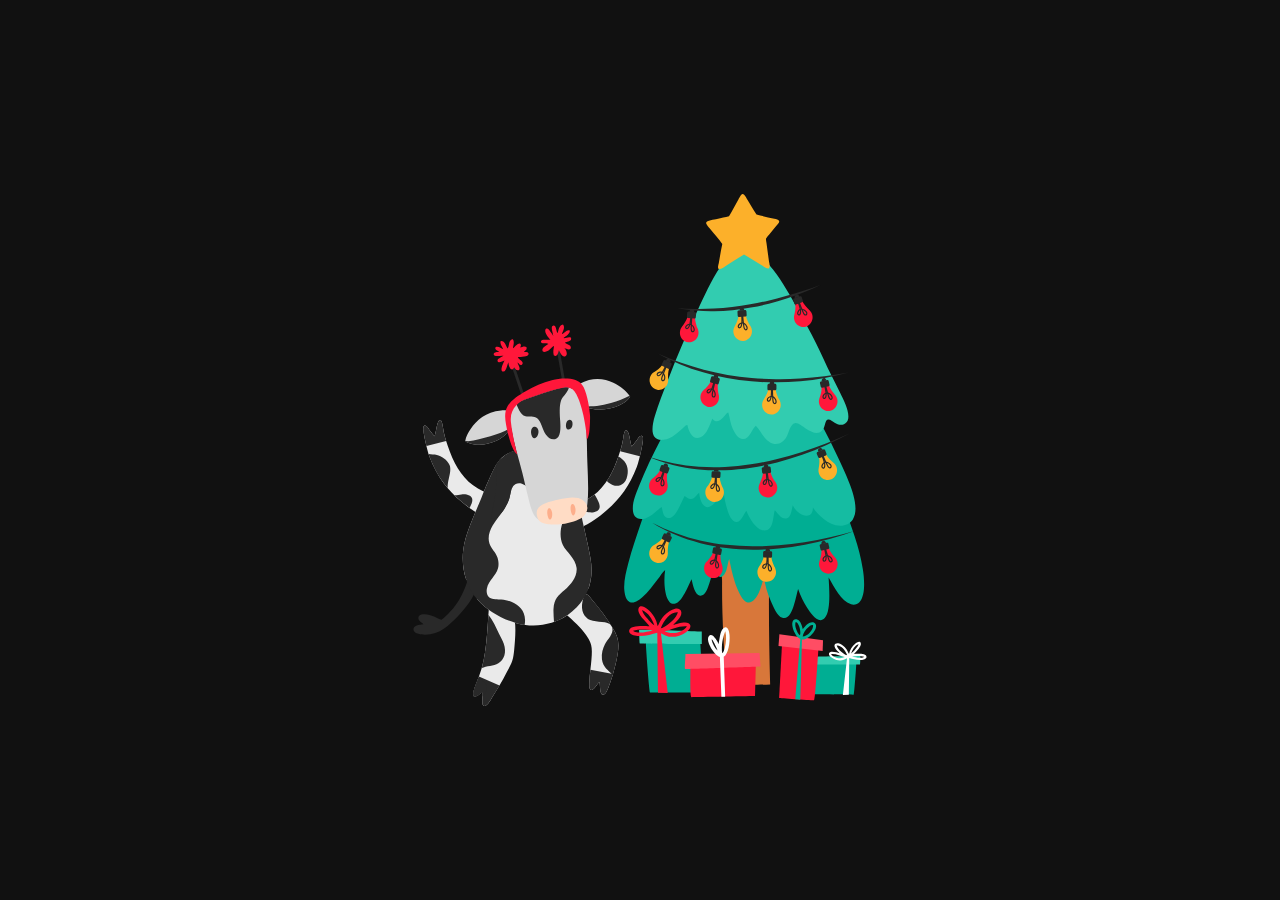
<file: svg-animation-2/index.html>
<!DOCTYPE html>
<html lang="en">
  <head>
    <meta charset="UTF-8" />
    <meta http-equiv="X-UA-Compatible" content="IE=edge" />
    <meta name="viewport" content="width=device-width, initial-scale=1.0" />
    <title>Document</title>
    <link rel="stylesheet" href="style.css" />
  </head>
  <body>
    <svg
      width="512"
      height="512"
      viewBox="0 0 512 512"
      fill="none"
      xmlns="http://www.w3.org/2000/svg"
    >
      <g id="sticker 1" clip-path="url(#clip0_5_2)">
        <g id="tail">
          <path
            id="Vector"
            fill-rule="evenodd"
            clip-rule="evenodd"
            d="M93.301 390.947C91.883 397.444 88.854 403.302 85.209 408.518C81.874 413.295 78.065 417.975 73.647 422.391C65.286 430.752 56.086 440.599 41.048 440.658C36.416 440.674 29.717 439.648 29.486 435.803C29.213 431.285 35.149 430.852 39.428 430.255C37.955 428.693 33.241 426.698 34.571 422.856C35.036 421.522 37.188 420.524 38.732 420.31C45.863 419.319 53.187 424.161 57.462 425.86C64.534 419.812 69.897 414.431 75.035 405.973C78.466 400.331 81.297 393.758 83.588 386.551C84.314 384.269 85.03 380.685 86.13 379.616C88.941 378.054 90.246 380.593 91.915 383.314C93.237 385.47 94.767 387.261 94.689 388.634C94.62 389.793 93.933 390.254 93.301 390.947Z"
            fill="#292929"
          />
        </g>
        <g id="right-leg">
          <path
            id="Vector_2"
            fill-rule="evenodd"
            clip-rule="evenodd"
            d="M98.519 498.513C95.767 498.87 93.96 503.325 89.729 502.213C88.472 498.666 90.255 494.992 91.349 491.808C92.449 488.608 93.829 485.433 95.049 482.329C102.596 463.154 103.159 438.077 104.987 412.503C105.328 411.544 105.88 412.96 105.915 412.964C106.598 413.042 108.31 411.791 109.385 411.577C117.538 409.947 126.332 414.076 129.037 419.9C132.705 427.792 131.201 445.415 130.195 455.74C129.803 459.728 129.338 463.606 128.341 466.606C126.605 471.842 124.078 475.561 122.329 479.092C118.302 487.237 113.717 494.383 108.691 502.444C107.753 503.947 103.167 512.909 99.903 511.925C96.836 511.001 99.345 501.511 98.519 498.513Z"
            fill="#EAEAEA"
          />
          <path
            id="Vector_3"
            d="M94.941 482.6C93.746 485.619 92.42 488.699 91.349 491.808C90.256 494.992 88.473 498.666 89.729 502.213C93.96 503.325 95.767 498.87 98.519 498.513C99.345 501.511 96.836 511.001 99.904 511.925C103.168 512.908 107.753 503.947 108.692 502.444C111.062 498.644 113.327 495.052 115.489 491.455L94.941 482.6Z"
            fill="#292929"
          />
          <path
            id="Vector_4"
            fill-rule="evenodd"
            clip-rule="evenodd"
            d="M94.608 483.429C93.504 486.182 92.319 488.983 91.349 491.807C90.256 494.991 88.473 498.665 89.729 502.212C93.96 503.324 95.767 498.869 98.519 498.512C98.752 499.356 98.717 500.721 98.62 502.258C100.434 500.737 101.86 498.459 102.723 495.146C104.319 489.021 97.481 486.922 94.608 483.429Z"
            fill="#292929"
          />
          <path
            id="Vector_5"
            fill-rule="evenodd"
            clip-rule="evenodd"
            d="M114.896 439.43C112.222 434.06 108.891 426.366 104.422 420.868C103.179 440.011 102.13 458.529 97.767 474.123C102.403 471.95 109.662 472.046 114.366 469.251C120.114 465.836 122.878 458.807 119.706 449.609C118.511 446.142 116.498 442.645 114.896 439.43Z"
            fill="#292929"
          />
        </g>
        <g id="left-leg">
          <path
            id="Vector_6"
            fill-rule="evenodd"
            clip-rule="evenodd"
            d="M215.433 487.947C214.368 488.657 213.248 490.556 211.969 492.343C210.712 494.087 207.302 498.361 205.721 494.426C205.046 492.737 205.386 487.874 205.49 485.636C205.859 477.672 208.591 462.161 207.65 453.967C207.219 450.195 206.065 447.425 204.647 444.947C199.578 436.104 192.084 429.342 184.528 422.519C183.008 421.146 181.633 420.477 181.523 419.514C181.327 417.827 184.14 415.64 185.454 414.196C189.532 409.702 195.61 403.028 199.788 400.554C202.948 398.683 205.549 402.692 207.65 405.176C215.654 414.655 223.253 424.44 229.615 435.466C232.318 440.154 234.415 445.11 234.472 451.42C234.546 459.945 230.392 475.58 228.149 482.634C227.074 486.014 226.034 489.18 224.679 492.807C223.486 496.004 221.607 501.05 218.902 500.669C215.4 500.174 216.432 491.384 215.433 487.947Z"
            fill="#EAEAEA"
          />
          <path
            id="Vector_7"
            d="M206.423 475.738C205.999 479.508 205.613 482.992 205.491 485.635C205.387 487.873 205.046 492.736 205.722 494.425C207.303 498.36 210.713 494.086 211.97 492.342C213.249 490.555 214.369 488.656 215.434 487.946C216.433 491.383 215.401 500.173 218.904 500.667C221.609 501.048 223.488 496.002 224.681 492.805C226.036 489.178 227.076 486.012 228.151 482.632C228.398 481.863 228.665 480.976 228.951 480.023L206.423 475.738Z"
            fill="#292929"
          />
          <path
            id="Vector_8"
            fill-rule="evenodd"
            clip-rule="evenodd"
            d="M228.604 481.171C230.909 473.599 234.542 459.397 234.473 451.419C234.416 445.11 232.319 440.153 229.616 435.465C228.948 434.307 228.258 433.17 227.564 432.038C227.885 432.605 228.142 433.247 228.317 433.988C229.735 440.032 223.27 445.53 220.941 450.29C218.936 454.376 217.267 459.433 217.938 465.367C218.845 473.367 224.602 476.51 228.604 481.171Z"
            fill="#242424"
          />
          <path
            id="Vector_9"
            fill-rule="evenodd"
            clip-rule="evenodd"
            d="M227.395 431.756C221.516 422.223 214.745 413.577 207.651 405.176C205.755 402.934 203.45 399.466 200.697 400.182C199.849 402.482 199.02 404.85 198.526 407.165C196.501 416.681 200.101 423.323 206.22 426.009C213.01 428.992 223.813 426.13 227.395 431.756Z"
            fill="#242424"
          />
        </g>
        <g id="right-hand">
          <path
            id="Vector_10"
            fill-rule="evenodd"
            clip-rule="evenodd"
            d="M110.101 302.928C111.007 303.591 111.466 301.068 112.877 302.236C113.432 304.672 112.002 306.552 111.259 308.246C109.69 311.828 108.23 314.977 105.939 318.651C104.878 320.356 103.716 322.462 102.239 322.814C100.842 323.149 97.508 321.458 95.305 320.27C89.075 316.906 83.152 312.329 78.193 308.245C63.525 296.169 53.019 282.343 45.594 262.93C43.95 258.634 42.351 251.749 41.433 247.668C40.972 245.614 40.266 242.88 39.813 239.576C39.393 236.534 38.55 232.263 40.274 231.714C42.691 230.943 44.478 234.796 45.82 236.569C47.468 238.742 49.39 240.943 50.448 242.35C51.994 239.598 52.586 229.762 54.844 226.857C57.31 223.681 58.455 229.776 58.775 232.177C59.726 239.408 61.639 245.601 63.628 251.598C69.115 268.18 76.73 282.284 89.063 291.369C95.469 296.086 102.433 298.988 110.101 302.928Z"
            fill="#EAEAEA"
          />
          <path
            id="Vector_11"
            d="M58.776 232.177C58.456 229.776 57.312 223.681 54.845 226.857C52.587 229.762 51.995 239.598 50.449 242.35C49.39 240.943 47.469 238.742 45.821 236.569C44.479 234.796 42.692 230.943 40.275 231.714C38.551 232.263 39.394 236.534 39.814 239.576C40.267 242.88 40.973 245.614 41.434 247.668C41.711 248.912 42.054 250.416 42.446 252.027L62.124 246.903C60.718 242.336 59.48 237.542 58.776 232.177Z"
            fill="#292929"
          />
          <path
            id="Vector_12"
            fill-rule="evenodd"
            clip-rule="evenodd"
            d="M85.561 314.003C87.627 310.327 89.367 306.289 87.627 303.609C86.511 301.877 84.445 300.977 82.607 300.612C80.857 300.267 79.117 300.349 77.442 300.445C75.323 300.562 72.82 301.395 70.427 301.293C72.876 303.688 75.462 305.997 78.193 308.245C80.466 310.116 82.947 312.089 85.561 314.003Z"
            fill="#292929"
          />
          <path
            id="Vector_13"
            fill-rule="evenodd"
            clip-rule="evenodd"
            d="M52.852 260.913C50.335 260.298 47.349 260.429 44.584 259.972C44.915 261.036 45.253 262.041 45.594 262.931C50.308 275.255 56.268 285.322 63.741 294.124C63.445 290.997 64.208 287.498 64.795 284.866C65.84 280.172 67.173 275.16 65.57 271.036C63.47 265.602 57.193 261.978 52.852 260.913Z"
            fill="#292929"
          />
        </g>
        <g id="left-hand">
          <path
            id="Vector_14"
            fill-rule="evenodd"
            clip-rule="evenodd"
            d="M188.166 313.159C187.258 313.822 186.805 311.297 185.394 312.466C184.839 314.902 186.269 316.782 187.012 318.477C188.581 322.059 190.037 325.207 192.328 328.882C193.393 330.587 194.551 332.69 196.028 333.043C197.429 333.377 200.762 331.688 202.966 330.501C209.196 327.135 215.115 322.56 220.078 318.476C234.742 306.4 245.248 292.572 252.677 273.157C254.321 268.865 255.92 261.979 256.838 257.897C257.299 255.843 258.005 253.112 258.457 249.805C258.875 246.763 259.716 242.494 257.996 241.943C255.579 241.17 253.792 245.023 252.446 246.798C250.796 248.968 248.88 251.171 247.822 252.579C246.276 249.829 245.684 239.989 243.426 237.088C240.96 233.91 239.813 240.007 239.495 242.406C238.544 249.637 236.627 255.832 234.642 261.827C229.151 278.413 221.54 292.517 209.207 301.596C202.802 306.316 195.838 309.22 188.166 313.159Z"
            fill="#EAEAEA"
          />
          <path
            id="Vector_15"
            d="M239.495 242.407C239.813 240.008 240.96 233.911 243.426 237.089C245.684 239.99 246.276 249.83 247.822 252.58C248.881 251.172 250.796 248.969 252.446 246.799C253.792 245.024 255.579 241.171 257.996 241.944C259.716 242.495 258.875 246.764 258.457 249.806C258.004 253.113 257.299 255.844 256.838 257.898C256.56 259.144 256.214 260.646 255.826 262.257L236.148 257.131C237.549 252.565 238.787 247.772 239.495 242.407Z"
            fill="#292929"
          />
          <path
            id="Vector_16"
            fill-rule="evenodd"
            clip-rule="evenodd"
            d="M209.207 301.598C202.802 306.316 195.838 309.221 188.166 313.16C187.258 313.823 186.805 311.298 185.394 312.467C184.839 314.903 186.269 316.783 187.012 318.479C188.215 321.226 189.356 323.72 190.854 326.391C190.823 323.972 191.243 321.626 192.642 319.887C196.12 315.564 201.003 318.065 204.728 318.322C206.396 318.44 208.138 318.547 209.893 318.222C211.733 317.885 213.814 317.015 214.96 315.301C217.474 311.528 213.035 304.935 210.559 300.546C210.11 300.897 209.668 301.258 209.207 301.598Z"
            fill="#292929"
          />
          <path
            id="Vector_17"
            fill-rule="evenodd"
            clip-rule="evenodd"
            d="M243.699 279.129C244.06 275.794 243.469 272.444 241.845 269.483C240.181 266.44 237.187 264.097 234.409 262.51C231.355 271.598 227.652 279.928 222.859 287.068C224.89 289.052 227.117 290.527 229.275 291.221C232.431 292.229 236.584 292.002 239.801 288.877C242.408 286.354 243.334 282.529 243.699 279.129Z"
            fill="#292929"
          />
        </g>
        <g id="body">
          <path
            id="Vector_18"
            fill-rule="evenodd"
            clip-rule="evenodd"
            d="M146.841 254.809C164.469 253.971 178.793 258.268 190.078 265.214C191.844 266.301 193.846 267.388 194.476 268.451C196.018 271.089 196.283 277.82 196.557 282.324C196.891 287.909 196.288 293.855 196.092 297.354C195.529 307.519 196.335 317.094 198.407 326.489C200.345 335.299 202.346 343.452 204.182 352.615C206.189 362.608 208.18 370.827 207.421 380.591C207.054 385.31 206.15 389.647 204.814 393.633C204.271 395.255 183.333 421.353 182.956 421.611C170.492 430.169 151.616 434.36 133.198 429.379C116.875 424.963 103.39 416.587 93.429 405.564C90.741 402.588 98.185 386.529 96.024 382.365C94.501 379.431 83.197 388.655 82.086 385.255C79.36 376.913 78.059 367.323 79.095 357.238C80.031 348.12 82.875 339.777 85.8 332.035C89.005 323.543 91.765 317.336 95.049 309.607C98.325 301.894 100.708 294.52 104.296 286.948C107.672 279.831 110.724 271.981 115.395 266.37C122.145 258.274 131.812 255.488 146.38 254.808C146.531 254.805 146.69 254.818 146.841 254.809Z"
            fill="#EAEAEA"
          />
          <path
            id="Vector_19"
            fill-rule="evenodd"
            clip-rule="evenodd"
            d="M140.615 430.893C140.944 429.361 141.102 427.703 141.06 425.91C140.846 416.723 134.671 410.909 127.879 408.106C125.146 406.978 121.39 406.044 117.245 405.564C113.94 405.18 108.449 405.46 105.685 403.714C103.117 402.092 102.115 398.318 102.907 394.467C104.486 386.846 111.997 381.64 114.012 374.35C114.985 370.817 114.469 366.435 113.547 363.712C111.734 358.361 106.985 354.573 105.453 349.608C101.959 338.293 110.912 328.067 115.856 321.166C121.792 312.896 127.944 303.986 126.957 290.417C126.218 280.309 122.658 271.814 117.33 264.327C116.686 264.967 116.042 265.636 115.395 266.369C110.563 271.846 107.672 279.83 104.296 286.947C100.708 294.519 98.325 301.893 95.049 309.606C91.765 317.335 89.005 323.542 85.8 332.034C82.875 339.775 80.031 348.118 79.095 357.236C77.037 377.265 84.201 395.347 93.429 405.562C103.39 416.585 116.875 424.961 133.198 429.377C135.668 430.048 138.145 430.543 140.615 430.893Z"
            fill="#292929"
          />
          <path
            id="Vector_20"
            fill-rule="evenodd"
            clip-rule="evenodd"
            d="M196.556 282.325C196.283 277.821 196.018 271.089 194.475 268.452C193.845 267.389 191.844 266.302 190.077 265.215C189.862 265.083 189.639 264.958 189.421 264.828C185.428 263.928 181.207 263.191 176.603 262.602C170.662 261.842 164.649 258.172 158.689 255.045C154.916 254.709 150.972 254.613 146.839 254.81C146.688 254.818 146.529 254.806 146.378 254.81C131.809 255.489 123.885 256.75 115.393 266.372C114.169 267.759 113.071 269.308 112.057 270.961C112.992 278.041 113.36 284.689 112.462 291.936C111.069 303.198 109.055 314.129 106.657 325.13C113.376 323.988 118.196 319.268 121.024 313.931C122.413 311.316 124.732 307.479 125.606 303.399C126.302 300.147 127.242 294.68 129.243 292.096C131.105 289.695 134.155 288.524 137.914 289.689C145.347 291.986 148.892 300.655 155.957 303.356C159.38 304.663 163.788 304.572 166.591 303.913C172.09 302.622 176.315 298.257 181.404 297.21C186.773 296.1 191.654 297.626 195.983 300.137C196.012 299.213 196.039 298.289 196.091 297.355C196.287 293.856 196.891 287.91 196.556 282.325Z"
            fill="#292929"
          />
          <path
            id="Vector_21"
            fill-rule="evenodd"
            clip-rule="evenodd"
            d="M207.42 380.593C208.179 370.828 206.188 362.61 204.181 352.616C202.345 343.453 200.344 335.3 198.406 326.49C196.487 317.793 195.67 308.935 196.003 299.604C195.196 301.374 194.302 303.087 193.316 304.753C188.257 313.308 181.479 319.981 178.286 329.494C176.075 336.073 175.73 344.23 178.747 350.768C180.66 354.905 183.838 357.865 186.613 361.402C189.246 364.768 192.204 369.237 192.621 374.118C193.057 379.265 190.962 383.591 188.925 386.834C186.818 390.173 183.685 393.407 180.598 396.083C174.678 401.215 169.938 404.777 169.501 415.044C169.337 418.839 169.694 423.513 169.991 428.062C175.249 426.238 180.033 423.773 184.068 420.825C195.973 412.129 205.956 399.404 207.42 380.593Z"
            fill="#292929"
          />
        </g>
        <g id="head">
          <path
            id="Vector_22"
            fill-rule="evenodd"
            clip-rule="evenodd"
            d="M246.19 202.652C242.559 208.325 234.408 212.447 225.426 214.508C216.314 216.595 207.118 215.344 200.856 212.97C203.204 232.595 202.773 250.026 203.381 269.029C203.817 282.606 204.886 296.812 203.377 309.793C202.814 314.619 201.945 319.35 198.887 321.749C194.614 325.105 183.857 326.843 177.921 327.752C167.412 329.359 155.972 329.31 150.909 322.216C147.399 317.288 145.72 309.53 143.861 301.923C142.058 294.524 140.295 286.592 138.5 279.413C134.641 263.985 129.714 249.35 127.362 234.707C126.24 235.035 125.779 236.388 125.04 237.283C118.37 245.328 104.356 252.343 90.626 250.405C87.252 249.926 83.519 249.342 81.245 247.064C81.879 242.409 84.203 238.556 86.64 234.929C92.394 226.359 101.602 217.839 117.174 216.442C118.186 216.352 119.809 216.36 121.168 216.366C122.363 216.368 124.273 216.827 124.979 216.56C126.166 216.107 127.763 212.364 128.891 211.314C131.341 209.044 135.835 207.444 140.294 205.778C148.311 202.775 157.698 199.507 165.9 196.976C173.757 194.553 182.784 191.34 188.351 194.922C193.028 191.165 198.059 187.864 204.98 186.004C214.176 183.53 222.582 185.5 229.324 188.764C236.143 192.066 242.357 196.739 246.19 202.652Z"
            fill="#D6D6D6"
          />
          <path
            id="Vector_23"
            fill-rule="evenodd"
            clip-rule="evenodd"
            d="M149.236 233.075C151.476 231.874 153.599 233.285 154.35 236.314C155.076 239.251 153.234 244.573 150.017 244.233C148.583 244.082 147.265 241.665 147.043 238.693C146.881 236.649 147.604 233.954 149.236 233.075Z"
            fill="#292929"
          />
          <path
            id="Vector_24"
            fill-rule="evenodd"
            clip-rule="evenodd"
            d="M183.803 226.4C190.204 222.749 190.012 236.22 184.18 235.516C180.992 235.135 181.567 227.677 183.803 226.4Z"
            fill="#292929"
          />
          <path
            id="Vector_25"
            fill-rule="evenodd"
            clip-rule="evenodd"
            d="M174.734 305.52C181.098 303.955 188.795 302.528 194.235 304.049C197.362 304.92 202.321 307.876 203.231 312.647C203.982 316.594 201.473 320.819 198.884 322.928C194.827 326.235 185.448 329.045 178.137 330.065C173.66 330.689 168.921 330.806 164.76 330.336C158.936 329.679 154.359 328.422 152.957 321.816C150.545 310.485 163.402 308.313 174.734 305.52Z"
            fill="#FFDCC5"
          />
          <path
            id="Vector_26"
            fill-rule="evenodd"
            clip-rule="evenodd"
            d="M164.406 314.508C165.799 313.47 167.292 315.006 167.992 318.045C168.667 320.993 167.806 326.123 165.66 325.57C164.707 325.323 163.675 322.853 163.326 319.901C163.092 317.875 163.386 315.264 164.406 314.508Z"
            fill="#FDAE8B"
          />
          <path
            id="Vector_27"
            fill-rule="evenodd"
            clip-rule="evenodd"
            d="M187.721 310.336C189.114 309.302 190.612 310.836 191.307 313.875C191.982 316.823 191.121 321.953 188.979 321.4C188.022 321.155 186.994 318.683 186.645 315.731C186.408 313.706 186.701 311.091 187.721 310.336Z"
            fill="#FDAE8B"
          />
          <path
            id="Vector_28"
            fill-rule="evenodd"
            clip-rule="evenodd"
            d="M184.458 194.934C184.619 194.476 184.743 194.023 184.853 193.571C179.413 192.531 172.274 195.014 165.903 196.978C157.701 199.509 148.313 202.777 140.297 205.78C137.38 206.87 134.461 207.935 132.096 209.174C132.888 211.549 133.989 213.993 135.14 216.165C136.697 219.102 138.567 221.407 141.512 222.217C145.082 223.202 150.049 221.803 153.205 224.163C157.407 227.31 158.227 235.276 161.809 240.382C163.808 243.23 167.149 246.159 170.996 245.176C177.12 243.607 176.583 233.41 176.226 227.417C175.793 220.094 175.161 211.851 177.068 206.517C178.601 202.253 182.873 199.452 184.458 194.934Z"
            fill="#292929"
          />
          <path
            id="Vector_29"
            fill-rule="evenodd"
            clip-rule="evenodd"
            d="M225.426 214.508C234.407 212.448 242.559 208.325 246.19 202.652C245.981 202.33 245.739 202.025 245.516 201.711C240.183 204.363 233.881 207.165 226.94 209.025C222.283 210.276 217.447 211.346 212.92 212.017C208.583 212.656 204.467 212.174 200.538 212.562C200.642 212.724 200.755 212.884 200.864 213.044C200.861 213.019 200.859 212.995 200.856 212.97C207.118 215.344 216.314 216.595 225.426 214.508Z"
            fill="#292929"
          />
          <path
            id="Vector_30"
            fill-rule="evenodd"
            clip-rule="evenodd"
            d="M126.654 234.08C125.899 234.227 125.732 234.305 125.332 234.572C120.53 237.836 113.801 240.208 106.353 242.307C98.773 244.445 90.926 246.819 84.208 247.129C83.2 247.175 82.201 246.993 81.257 247.005C81.254 247.026 81.249 247.045 81.246 247.066C83.52 249.345 87.253 249.928 90.627 250.407C104.357 252.345 118.371 245.33 125.041 237.285C125.768 236.403 126.783 235.66 127.332 234.75C127.253 234.446 127.064 234.195 126.654 234.08Z"
            fill="#292929"
          />
          <path
            id="Vector_31"
            d="M174.7 150.21L171.879 150.7L178.88 191.016L181.701 190.526L174.7 150.21Z"
            fill="#292929"
          />
          <path
            id="Vector_32"
            fill-rule="evenodd"
            clip-rule="evenodd"
            d="M173.404 139.188C175.036 136.149 174.428 131.602 179.013 130.547C181.567 133.592 178.613 137.479 177.842 140.202C180.404 139.068 182.509 135.255 185.565 136.328C186.97 139.235 181.432 142.515 179.553 144.108C182.06 144.33 185.136 142.386 187.037 143.814C188.01 147.422 183.847 147.58 180.899 148.557C182.435 150.419 187.014 150.693 186.868 153.746C186.717 156.732 182.056 154.98 180.336 154.085C182.496 156.266 184.291 161.488 181.034 162.432C177.899 163.34 176.436 158.705 174.888 156.335C174.245 158.64 173.248 163.995 169.743 161.351C168.801 157.565 169.657 154.985 170.047 152.098C168.54 152.634 167.149 154.454 165.137 155.894C163.476 157.081 158.968 159.511 158.422 156.502C157.89 153.536 162.118 151.211 164.433 149.905C162.218 149.069 157.033 150.535 156.912 147.61C156.794 144.683 163.686 146.164 166.442 145.739C164.614 144.017 161.55 140.35 161.257 137.331C161.157 136.315 161.359 135.169 161.947 134.841C163.799 133.801 165.378 136.442 166.247 137.53C167.575 139.203 168.424 140.272 169.221 141.895C169.131 138.723 165.823 131.751 169.531 131.469C172.184 131.264 172.192 136.549 173.404 139.188Z"
            fill="#FF173A"
          />
          <path
            id="Vector_33"
            d="M127.815 163.771L125.1 164.683L138.128 203.471L140.843 202.559L127.815 163.771Z"
            fill="#292929"
          />
          <path
            id="Vector_34"
            fill-rule="evenodd"
            clip-rule="evenodd"
            d="M129.004 154.271C131.319 152.674 132.113 150.055 135.821 149.398C137.624 150.275 136.874 152.462 135.941 153.616C138.118 152.855 140.841 151.68 142.43 153.047C143.409 155.87 141.178 156.539 139.831 157.8C141.385 158.379 143.656 157.714 144.315 159.04C146.224 162.899 136.81 162.897 133.824 163.22C134.332 165.129 138.279 166.618 138.656 168.634C138.819 169.497 138.53 170.333 137.879 170.672C135.694 171.804 135.001 168.995 133.442 168.479C134.209 170.858 136.588 173.681 135.139 175.922C132.712 177.203 131.184 175.1 130.16 173.364C128.151 178.398 124.446 173.227 124.463 168.358C123.696 169.88 123.453 171.467 122.635 173.429C122.052 174.826 121.225 177.462 119.443 177.59C114.757 177.924 119.849 167.746 120.571 166.53C118.295 167.33 114.476 169.325 113.633 167.185C112.66 164.731 117.613 163.35 119.408 161.808C116.464 161.365 110.278 163.214 109.71 160.415C109.273 158.275 112.633 157.777 115.111 157.941C114.546 156.633 111.321 156.752 111.227 153.755C111.529 153.563 111.71 153.292 111.774 152.941C115.289 152.207 116.837 154.401 119.295 155.236C118.359 152.925 115.444 149.824 116.739 147.019C121.019 146.603 121.704 151.556 123.65 154.613C125.731 151.81 124.103 146.515 128.399 145.197C128.448 145.415 128.713 145.319 128.897 145.336C130.736 148.074 129.196 151.617 129.004 154.271Z"
            fill="#FF173A"
          />
          <path
            id="Vector_35"
            d="M191.458 186.027C184.888 183.93 176.1 184.046 167.798 186.235C158.676 188.644 149.811 192.546 142.096 196.94C134.781 201.109 127.591 205.66 123.815 211.841C118.932 219.843 121.953 229.804 123.713 238.773C123.97 239.799 124.243 240.827 124.529 241.863C125.661 245.935 126.848 250.108 128.474 253.574C129.645 256.061 130.971 259.11 133.313 260.22C131.642 254.16 128.165 239.281 126.898 227.897C125.393 214.401 135.839 207.445 140.298 205.779C148.315 202.776 157.702 199.508 165.904 196.977C170.543 195.547 175.628 194.111 180.099 193.422C188.271 192.153 191.467 198.495 192.832 201.157C199.166 213.529 202.68 236.736 202.878 245.436C204.773 243.231 205.152 239.359 205.446 236.338C205.883 231.801 206.17 226.408 206.042 221.376C205.999 219.699 204.59 205.847 200.918 196.153C199.84 193.306 197.517 187.965 191.458 186.027Z"
            fill="#FF173A"
          />
        </g>
        <g id="tree">
          <path
            id="Vector_36"
            fill-rule="evenodd"
            clip-rule="evenodd"
            d="M345.688 362.328C359.7 365.735 372.62 370.232 385.226 375.042C384.6 413.636 385.044 452.826 386.152 490.422C371.432 491.02 357.651 490.314 342.915 490.19C340.1 460.775 338.056 426.349 338.056 393.079C338.056 390.741 338.119 388.381 338.056 385.909C338.001 383.504 337.528 381.03 337.825 378.973C338.219 376.291 340.195 373.523 341.525 370.883C343.011 367.928 344.25 364.9 345.688 362.328Z"
            fill="#D8773A"
          />
          <path
            id="Vector_37"
            fill-rule="evenodd"
            clip-rule="evenodd"
            d="M457.106 297.958C456.698 303.539 458.989 308.38 460.806 313.838C467.35 333.531 475.065 351.243 478.84 375.301C480.655 386.879 481.351 401.891 475.37 408.241C473.583 410.14 470.279 411.301 467.048 410.301C456.849 407.135 449.887 392.418 444.622 383.536C445.369 396.938 446.925 417.204 440.691 424.121C434.419 431.079 426.131 418.63 423.118 413.83C419.342 407.813 416.531 401.85 414.098 395.006C412.678 400.426 411.564 406.16 409.708 411.772C407.878 417.286 404.816 425.753 398.377 423.83C393.116 422.255 388.996 412.087 386.585 406.477C383.229 398.662 381.126 391.235 379.878 382.951C378.505 388.165 377.159 393.228 375.023 398.242C372.371 404.472 366.168 412.696 359.765 405.887C356.334 402.242 352.74 393.77 350.747 387.655C348.334 380.271 346.641 371.975 345.196 365.013C343.882 368.02 343.711 372.254 342.424 375.892C341.371 378.852 339.164 382.911 336.874 382.952C332.705 383.021 331.982 375.184 330.167 371.188C329.147 376.261 327.548 382.666 325.545 388.833C323.799 394.196 321.233 402.298 316.064 401.774C310.911 401.248 308.945 391.175 307.509 385.304C305.487 389.584 303.433 394.594 300.571 399.42C298.137 403.528 294.874 409.02 290.629 409.713C286.925 410.317 284.626 407.304 283.23 404.126C280.372 397.625 279.693 384.882 281.149 375.892C278.326 378.14 276.294 382.066 273.753 385.304C268.643 391.799 264.525 397.914 258.03 403.536C254.54 406.557 248.33 411.226 243.922 406.771C241.817 404.641 240.483 399.917 240.226 395.007C239.777 386.55 242.18 377.299 244.157 369.717C248.071 354.665 253.114 340.374 257.799 326.486C259.653 320.981 261.352 315.979 263.576 310.899C264.221 309.424 265.055 307.913 265.194 306.193C269.482 299.253 274.663 293.581 280.225 288.255C286.043 282.684 292.931 280.371 302.651 279.726C314.07 278.963 330.007 281.052 342.189 280.315C355.383 279.513 368.177 280.127 381.034 281.492C393.271 282.785 404.912 286.012 416.876 287.371C423.459 288.118 429.876 287.95 435.602 289.136C438.342 289.703 441.097 290.79 443.694 291.784C448.824 293.749 452.998 294.567 455.947 299.429C456.515 299.17 456.201 297.787 457.106 297.958Z"
            fill="#00AE93"
          />
          <path
            id="Vector_38"
            fill-rule="evenodd"
            clip-rule="evenodd"
            d="M424.993 208.193C425.942 208.097 425.124 209.764 425.921 209.811C435.38 226.038 444.584 243.301 453.435 262.298C457.492 271.008 461.772 279.939 465.69 290.046C469.272 299.278 474.943 316.056 468.697 325.652C466.215 329.467 461.378 331.584 456.674 331.662C449.975 331.778 444.584 328.508 440.025 325.191C435.233 321.705 431.543 317.478 428.924 313.401C429.026 316.961 427.963 319.959 425.691 321.028C418.843 324.255 410.437 315.812 408.809 311.316C407.534 315.61 407.173 323.792 402.337 324.496C397.211 325.243 393.46 318.762 390.775 316.173C388.637 323.994 389.69 337.71 378.985 336.288C377.775 336.129 376.309 335.499 375.285 334.901C369.278 331.382 364.994 323.18 362.338 316.865C360.92 318.768 359.947 321.069 358.407 323.339C357.116 325.244 355.453 327.857 352.859 327.965C347.627 328.173 344.912 320.479 343.378 315.712C341.506 309.894 340.131 303.316 339.678 297.676C338.574 297.788 337.724 299.563 336.904 300.681C334.668 303.739 331.615 308.394 328.814 310.854C327.329 312.16 325.114 313.414 323.033 313.167C317.876 312.561 315.637 304.4 315.171 298.831C312.972 300.191 311.085 304.875 307.079 305.073C304.427 305.208 302.636 303.504 300.602 302.07C297.812 307.1 294.148 317.599 289.271 321.954C288 323.092 286.191 324.4 283.721 324.035C279.225 323.37 278.793 317.558 277.714 312.934C272.89 316.035 266.762 323.97 258.754 324.959C251.898 325.807 248.916 321.383 248.812 314.784C248.686 307.043 252.259 299.046 254.823 292.588C261.41 275.99 269.11 259.795 277.253 244.494C278.05 242.987 278.781 241.324 279.564 239.87C280.818 237.532 282.136 234.819 283.956 234.089C287.069 227.8 289.776 221.101 293.898 215.824C313.262 213.356 333.926 210.567 355.632 209.582C378.299 208.55 402.265 209.684 424.993 208.193ZM282.336 237.328C282.222 236.657 283.291 235.998 282.797 235.708C282.691 236.204 281.365 237.907 282.336 237.328Z"
            fill="#15BCA2"
          />
          <path
            id="Vector_39"
            fill-rule="evenodd"
            clip-rule="evenodd"
            d="M371.818 231.69C368.054 234.631 365.656 245.28 358.867 245.098C354.196 244.978 350.548 238.811 348.696 234.695C346.367 229.538 345.846 223.759 344.302 218.509C343.27 218.491 342.531 219.653 341.756 220.589C338.9 224.045 333.474 231.102 328.344 224.752C325.488 231 323.063 240.604 316.551 243.247C308.371 246.574 304.844 237.676 303.372 230.994C302.395 230.77 301.316 231.775 300.6 232.383C295.07 237.052 288.526 244.904 279.33 245.793C265.273 247.153 267.878 232.087 270.773 222.208C274.477 209.573 279.481 197.512 283.953 185.909C292.859 162.783 303.254 138.499 313.549 116.54C320.136 102.492 327.426 85.969 336.206 73.073C339.562 68.147 343.066 63.667 348.464 60.589C351.254 58.994 356.052 57.085 359.791 56.889C360.113 56.873 363.785 57.124 365.109 57.35C372.397 58.605 380.551 65.946 384.994 70.762C390.704 76.945 394.895 83.283 399.097 89.953C407.701 103.594 415.039 117.591 423.147 132.266C429.324 143.442 434.534 153.856 439.794 165.562C444.953 177.034 450.332 187.107 456.209 199.087C457.874 202.473 460.056 206.584 461.529 210.416C463.349 215.15 465.623 222.357 463.61 226.833C462.908 228.389 460.338 230.47 458.525 230.764C455.292 231.288 452.669 229.801 450.663 228.683C448.721 227.604 446.169 225.197 444.187 225.446C441.645 225.766 441.556 229.24 440.256 232.845C439.442 235.109 437.27 238.338 434.475 238.857C430.322 239.632 425.449 236.793 421.991 234.696C418.429 232.534 414.47 228.758 410.894 229.145C406.28 229.647 404.552 239.567 402.337 243.249C400.407 246.462 396.23 250.658 390.314 249.958C387.562 249.63 385.1 247.973 383.381 246.488C378.79 242.534 376.487 236.555 371.818 231.69Z"
            fill="#32CCB0"
          />
        </g>
        <g id="star">
          <path
            id="Vector_40"
            fill-rule="evenodd"
            clip-rule="evenodd"
            d="M372.51 20.587C378.152 21.956 383.984 23.265 390.314 24.748C392.056 25.156 394.879 25.719 395.173 27.061C395.512 28.63 393.268 30.582 392.164 31.916C389.408 35.249 387.986 37.095 385.226 40.471C384.194 41.732 382.205 43.692 381.991 44.863C381.828 45.765 382.268 47.447 382.452 48.794C383.317 55.111 384.112 61.103 384.994 67.524C385.288 69.668 386.522 72.442 384.763 74.459C382.083 74.496 380.069 72.672 378.06 71.454C372.167 67.888 366.084 64.398 360.026 60.588C353.692 64.345 347.595 68.142 341.296 72.146C339.415 73.341 337.282 75.567 334.587 74.924C333.308 73.117 334.463 70.855 334.822 68.911C335.932 62.932 336.903 55.938 338.292 49.95C334.516 44.659 330.179 39.953 325.804 34.461C325.023 33.482 321.987 30.324 322.104 28.911C322.334 26.206 330.665 25.515 332.974 24.98C337.509 23.926 341.095 23.181 344.997 22.202C347.912 17.667 351.208 11.132 354.246 5.78702C355.044 4.37902 357.145 -0.207976 358.638 0.00602432C360.354 0.257024 361.902 3.15302 362.801 4.63202C365.998 9.90502 369.65 15.994 372.51 20.587Z"
            fill="#FCB02A"
          />
        </g>
        <g id="light-bulb-string">
          <path
            id="red-light-bulb"
            d="M410.308 120.844C410.308 120.844 410.353 120.66 410.436 120.324C410.907 118.463 411.874 113.896 411.258 110L418.32 107.297C420.044 110.818 423.093 113.982 424.829 115.622L424.892 115.673C425.249 115.948 425.588 116.256 425.908 116.585L425.945 116.632C426.873 117.599 427.569 118.737 428.03 120.014C429.411 123.865 428.275 128.202 425.199 130.805C424.401 131.478 423.504 132.009 422.527 132.382C417.715 134.226 412.346 131.676 410.559 126.703C409.884 124.812 409.794 122.784 410.308 120.844Z"
            fill="#FF173A"
          />
          <path
            id="Vector_41"
            d="M414.716 108.666C414.708 108.656 414.708 108.648 414.704 108.642L415.785 108.199C415.807 108.254 417.099 111.632 418.294 114.637C420.089 114.902 421.851 116.193 422.757 117.605C423.499 118.768 423.61 119.92 423.063 120.761C422.677 121.348 422.137 121.65 421.541 121.616C420.462 121.551 419.536 120.439 419.071 119.509C418.765 118.895 418.159 117.441 417.496 115.786C417.349 115.792 417.198 115.813 417.064 115.841C417.035 115.845 417.011 115.851 416.987 115.855C417.15 116.961 417.195 118.017 417.068 118.99C416.936 120.03 416.464 120.871 415.816 121.234C415.475 121.428 414.923 121.587 414.221 121.252C413.735 121.015 413.387 120.599 413.228 120.047C412.926 119.031 413.324 117.836 413.74 117.13C414.272 116.194 414.919 115.51 415.678 115.09C415.286 113.152 414.574 111.049 413.844 109.003L414.716 108.666ZM416.844 114.661C416.905 114.647 416.968 114.641 417.036 114.628C416.793 114.018 416.551 113.402 416.318 112.813C416.495 113.439 416.65 114.065 416.781 114.673C416.801 114.669 416.817 114.663 416.844 114.661ZM415.916 118.827C416.016 118.072 415.996 117.242 415.885 116.365C415.459 116.685 415.077 117.146 414.733 117.748C414.356 118.388 414.188 119.194 414.339 119.702C414.4 119.926 414.523 120.073 414.708 120.163C414.997 120.298 415.165 120.24 415.261 120.186C415.304 120.157 415.351 120.125 415.387 120.086C415.648 119.851 415.84 119.384 415.916 118.827ZM422.098 120.089C422.486 119.493 422.01 118.61 421.784 118.265C421.168 117.304 420.038 116.386 418.839 115.989C419.377 117.331 419.855 118.459 420.104 118.957C420.506 119.763 421.152 120.389 421.609 120.418C421.662 120.422 421.784 120.428 421.935 120.285C421.986 120.24 422.041 120.177 422.098 120.089Z"
            fill="#292929"
          />
          <path
            id="Vector_42"
            d="M411.504 101.135C410.719 101.77 410.413 102.855 410.739 103.83L410.921 104.354L415.337 102.765L415.166 102.241C414.956 101.625 414.536 101.14 413.971 100.856C413.408 100.577 412.772 100.54 412.184 100.754C411.936 100.839 411.707 100.966 411.504 101.135Z"
            fill="#292929"
          />
          <path
            id="Vector_43"
            d="M409.578 104.611C409.154 104.952 408.99 105.533 409.17 106.053L410.408 109.731C410.634 110.4 411.352 110.761 412.001 110.525L418.131 108.322C418.259 108.273 418.382 108.206 418.492 108.116C418.91 107.777 419.079 107.196 418.902 106.672L417.66 103.002C417.548 102.672 417.326 102.41 417.02 102.259C416.722 102.106 416.377 102.088 416.063 102.202L409.941 104.407C409.809 104.45 409.686 104.523 409.578 104.611Z"
            fill="#292929"
          />
          <path
            id="yellow-light-bulb"
            d="M350.667 132.412C350.667 132.412 350.763 132.247 350.932 131.951C351.87 130.295 354.006 126.168 354.435 122.243L361.944 121.625C362.674 125.493 364.779 129.399 366.018 131.461L366.065 131.526C366.336 131.893 366.583 132.285 366.801 132.693L366.832 132.742C367.464 133.935 367.833 135.229 367.944 136.589C368.258 140.687 366.023 144.536 362.377 146.176C361.437 146.6 360.435 146.859 359.399 146.941C354.275 147.367 349.779 143.406 349.367 138.123C349.21 136.116 349.663 134.136 350.667 132.412Z"
            fill="#FCB02A"
          />
          <path
            id="Vector_44"
            d="M358.108 121.931C358.108 121.921 358.108 121.911 358.108 121.898L359.267 121.776C359.267 121.839 359.624 125.452 359.985 128.679C361.645 129.442 363.004 131.176 363.5 132.785C363.906 134.115 363.714 135.251 362.964 135.908C362.438 136.369 361.838 136.508 361.273 136.308C360.253 135.941 359.653 134.613 359.452 133.589C359.317 132.914 359.121 131.343 358.915 129.564C358.772 129.527 358.625 129.505 358.483 129.493C358.459 129.491 358.432 129.487 358.412 129.487C358.273 130.597 358.039 131.627 357.661 132.526C357.259 133.489 356.584 134.166 355.866 134.331C355.493 134.425 354.913 134.423 354.326 133.905C353.916 133.538 353.693 133.044 353.683 132.463C353.663 131.404 354.36 130.36 354.948 129.799C355.707 129.05 356.509 128.573 357.351 128.379C357.486 126.409 357.355 124.183 357.188 122.006L358.108 121.931ZM358.578 128.296C358.647 128.304 358.709 128.308 358.776 128.318C358.701 127.663 358.629 127 358.566 126.37C358.57 127.025 358.554 127.665 358.517 128.291C358.541 128.294 358.561 128.296 358.578 128.296ZM356.595 132.047C356.889 131.349 357.084 130.542 357.211 129.666C356.717 129.858 356.23 130.19 355.742 130.674C355.205 131.186 354.832 131.914 354.84 132.447C354.848 132.676 354.92 132.853 355.081 132.994C355.32 133.206 355.495 133.196 355.607 133.165C355.654 133.155 355.709 133.137 355.754 133.112C356.062 132.959 356.377 132.559 356.595 132.047ZM362.208 134.997C362.74 134.532 362.514 133.551 362.392 133.151C362.051 132.054 361.201 130.856 360.152 130.136C360.323 131.578 360.478 132.796 360.589 133.345C360.764 134.234 361.221 135.02 361.65 135.171C361.705 135.193 361.821 135.234 362.003 135.14C362.066 135.109 362.135 135.062 362.208 134.997Z"
            fill="#292929"
          />
          <path
            id="Vector_45"
            d="M357.005 113.78C356.079 114.176 355.5 115.13 355.559 116.16L355.592 116.715L360.265 116.425L360.232 115.868C360.193 115.225 359.916 114.634 359.447 114.207C358.982 113.777 358.382 113.561 357.758 113.601C357.496 113.617 357.239 113.678 357.005 113.78Z"
            fill="#292929"
          />
          <path
            id="Vector_46"
            d="M354.233 116.585C353.743 116.797 353.431 117.307 353.458 117.862L353.689 121.744C353.73 122.456 354.321 123 355.013 122.96L361.487 122.556C361.63 122.548 361.764 122.515 361.893 122.46C362.384 122.252 362.695 121.738 362.67 121.185L362.437 117.303C362.417 116.956 362.27 116.642 362.019 116.409C361.768 116.183 361.444 116.064 361.109 116.087L354.641 116.491C354.498 116.499 354.359 116.532 354.233 116.585Z"
            fill="#292929"
          />
          <path
            id="red-light-bulb_2"
            d="M298.137 132.471C298.137 132.471 298.259 132.322 298.478 132.061C299.669 130.584 302.437 126.884 303.494 123.094L311.001 123.773C311.093 127.716 312.539 131.926 313.428 134.174L313.463 134.25C313.673 134.656 313.857 135.084 314.008 135.525L314.02 135.578C314.452 136.861 314.612 138.201 314.495 139.56C314.146 143.656 311.323 147.067 307.464 148.056C306.468 148.313 305.438 148.393 304.406 148.299C299.288 147.836 295.492 143.161 295.941 137.878C296.107 135.87 296.87 133.999 298.137 132.471Z"
            fill="#FF173A"
          />
          <path
            id="Vector_47"
            d="M307.169 123.416C307.173 123.406 307.173 123.394 307.169 123.388L308.336 123.465C308.328 123.526 308.095 127.149 307.928 130.392C309.442 131.432 310.5 133.37 310.731 135.049C310.919 136.428 310.543 137.515 309.699 138.035C309.107 138.4 308.495 138.433 307.967 138.133C307.022 137.599 306.649 136.189 306.611 135.141C306.587 134.45 306.646 132.869 306.733 131.08C306.598 131.025 306.456 130.972 306.313 130.935C306.293 130.929 306.268 130.925 306.248 130.917C305.932 131.988 305.538 132.963 305.018 133.783C304.461 134.664 303.692 135.217 302.958 135.26C302.568 135.284 302.005 135.183 301.508 134.57C301.159 134.138 301.025 133.607 301.104 133.04C301.259 131.991 302.112 131.084 302.783 130.633C303.65 130.019 304.515 129.691 305.38 129.646C305.833 127.724 306.059 125.507 306.253 123.333L307.169 123.416ZM306.606 129.775C306.665 129.789 306.733 129.808 306.796 129.828C306.831 129.173 306.863 128.51 306.9 127.872C306.8 128.518 306.688 129.151 306.545 129.757C306.565 129.764 306.586 129.769 306.606 129.775ZM304.044 133.132C304.446 132.489 304.77 131.727 305.033 130.888C304.517 130.99 303.98 131.233 303.428 131.628C302.81 132.04 302.329 132.695 302.253 133.219C302.223 133.449 302.265 133.635 302.4 133.8C302.6 134.051 302.773 134.067 302.889 134.063C302.94 134.059 302.991 134.049 303.044 134.032C303.369 133.936 303.746 133.599 304.044 133.132ZM309.103 137.004C309.703 136.635 309.64 135.633 309.576 135.217C309.421 134.079 308.78 132.747 307.86 131.857C307.793 133.307 307.752 134.537 307.772 135.098C307.801 136.002 308.121 136.856 308.527 137.081C308.574 137.108 308.678 137.169 308.88 137.108C308.944 137.091 309.015 137.057 309.103 137.004Z"
            fill="#292929"
          />
          <path
            id="Vector_48"
            d="M307.396 115.188C306.419 115.418 305.697 116.261 305.589 117.287L305.534 117.84L310.185 118.356L310.246 117.805C310.311 117.167 310.132 116.532 309.74 116.028C309.346 115.528 308.789 115.212 308.169 115.143C307.908 115.112 307.646 115.128 307.396 115.188Z"
            fill="#292929"
          />
          <path
            id="Vector_49"
            d="M304.211 117.478C303.691 117.602 303.301 118.051 303.242 118.6L302.836 122.472C302.769 123.182 303.262 123.818 303.952 123.898L310.404 124.614C310.543 124.626 310.679 124.622 310.814 124.59C311.334 124.468 311.724 124.017 311.783 123.468L312.183 119.598C312.22 119.255 312.128 118.915 311.918 118.646C311.708 118.377 311.406 118.207 311.069 118.171L304.627 117.455C304.485 117.44 304.346 117.448 304.211 117.478Z"
            fill="#292929"
          />
          <path
            id="Vector_50"
            d="M293.284 114.131C299.41 114.553 305.521 114.927 311.637 114.927C317.744 115.008 323.85 114.864 329.941 114.541C336.028 114.18 342.107 113.709 348.155 112.966C354.209 112.264 360.241 111.389 366.241 110.298C372.248 109.268 378.217 108.023 384.157 106.638C390.105 105.294 396 103.715 401.89 102.083C407.759 100.41 413.611 98.634 419.416 96.702C425.252 94.852 430.994 92.724 436.767 90.631C431.296 93.426 425.654 95.867 419.987 98.254C414.286 100.565 408.509 102.697 402.652 104.6C396.81 106.546 390.874 108.2 384.907 109.742C378.926 111.235 372.894 112.518 366.824 113.618C360.745 114.656 354.638 115.529 348.496 116.129C342.354 116.7 336.196 117.108 330.029 117.159C323.867 117.255 317.696 117.045 311.558 116.567C308.496 116.298 305.432 115.971 302.385 115.574C299.332 115.2 296.301 114.706 293.284 114.131Z"
            fill="#292929"
          />
          <path
            id="yellow-light-bulb_2"
            d="M434.668 274.339C434.668 274.339 434.701 274.151 434.764 273.813C435.137 271.926 435.868 267.312 435.05 263.459L441.963 260.344C443.864 263.755 447.077 266.735 448.892 268.263L448.959 268.312C449.332 268.565 449.689 268.855 450.02 269.165L450.063 269.208C451.036 270.118 451.791 271.217 452.321 272.462C453.898 276.228 452.986 280.623 450.051 283.404C449.292 284.12 448.423 284.701 447.467 285.134C442.761 287.257 437.26 285.034 435.222 280.177C434.44 278.325 434.252 276.307 434.668 274.339Z"
            fill="#FCB02A"
          />
          <path
            id="Vector_51"
            d="M438.43 261.922C438.426 261.91 438.426 261.906 438.422 261.898L439.475 261.394C439.502 261.445 440.968 264.743 442.317 267.669C444.128 267.83 445.954 269.009 446.931 270.368C447.737 271.488 447.904 272.628 447.396 273.503C447.043 274.109 446.519 274.445 445.923 274.445C444.846 274.443 443.861 273.391 443.343 272.487C443.008 271.891 442.329 270.476 441.583 268.866C441.436 268.878 441.289 268.907 441.155 268.939C441.125 268.949 441.1 268.957 441.075 268.963C441.297 270.058 441.397 271.107 441.318 272.088C441.238 273.137 440.814 274.001 440.19 274.401C439.86 274.615 439.313 274.805 438.595 274.513C438.093 274.307 437.728 273.915 437.538 273.371C437.187 272.372 437.522 271.156 437.899 270.43C438.378 269.461 438.99 268.743 439.729 268.278C439.237 266.365 438.419 264.311 437.581 262.305L438.43 261.922ZM440.867 267.781C440.926 267.767 440.993 267.748 441.061 267.736C440.788 267.14 440.51 266.541 440.251 265.966C440.457 266.582 440.645 267.196 440.804 267.798C440.83 267.791 440.843 267.785 440.867 267.781ZM440.159 271.997C440.216 271.232 440.155 270.406 440.004 269.535C439.588 269.884 439.231 270.367 438.921 270.983C438.576 271.648 438.45 272.462 438.627 272.962C438.703 273.182 438.829 273.317 439.021 273.403C439.319 273.517 439.478 273.45 439.576 273.385C439.613 273.358 439.66 273.322 439.703 273.281C439.941 273.031 440.113 272.552 440.159 271.997ZM446.401 272.889C446.756 272.269 446.234 271.42 445.993 271.086C445.326 270.16 444.147 269.315 442.931 268.989C443.539 270.297 444.071 271.396 444.345 271.878C444.79 272.659 445.469 273.245 445.926 273.245C445.977 273.245 446.103 273.245 446.246 273.094C446.291 273.046 446.346 272.978 446.401 272.889Z"
            fill="#292929"
          />
          <path
            id="Vector_52"
            d="M434.831 254.591C434.084 255.274 433.832 256.374 434.215 257.328L434.419 257.842L438.75 255.992L438.548 255.476C438.309 254.88 437.861 254.417 437.285 254.17C436.706 253.923 436.067 253.921 435.49 254.174C435.251 254.273 435.027 254.416 434.831 254.591Z"
            fill="#292929"
          />
          <path
            id="Vector_53"
            d="M433.089 258.177C432.687 258.544 432.552 259.132 432.759 259.641L434.185 263.239C434.446 263.898 435.178 264.21 435.825 263.937L441.824 261.375C441.95 261.32 442.073 261.244 442.177 261.146C442.579 260.787 442.709 260.194 442.507 259.683L441.081 256.089C440.95 255.769 440.712 255.52 440.402 255.387C440.096 255.254 439.751 255.254 439.445 255.389L433.442 257.955C433.314 258.006 433.195 258.083 433.089 258.177Z"
            fill="#292929"
          />
          <path
            id="red-light-bulb_3"
            d="M375.702 289.418C375.702 289.418 375.786 289.249 375.941 288.943C376.798 287.231 378.715 282.989 378.938 279.048L386.402 277.983C387.332 281.806 389.639 285.577 390.985 287.56L391.032 287.623C391.326 287.976 391.593 288.351 391.828 288.745L391.858 288.792C392.554 289.946 392.99 291.217 393.166 292.568C393.696 296.64 391.665 300.613 388.111 302.468C387.193 302.947 386.208 303.265 385.176 303.408C380.082 304.134 375.389 300.448 374.701 295.198C374.439 293.201 374.792 291.202 375.702 289.418Z"
            fill="#FF173A"
          />
          <path
            id="Vector_54"
            d="M382.591 278.515C382.591 278.507 382.587 278.495 382.591 278.486L383.737 278.294C383.741 278.353 384.29 281.941 384.81 285.142C386.513 285.805 387.955 287.453 388.535 289.034C389.012 290.336 388.876 291.482 388.166 292.182C387.666 292.671 387.071 292.849 386.497 292.68C385.461 292.376 384.794 291.087 384.537 290.075C384.37 289.41 384.088 287.854 383.79 286.087C383.647 286.06 383.5 286.05 383.353 286.042C383.333 286.042 383.304 286.04 383.284 286.042C383.202 287.158 383.023 288.198 382.692 289.118C382.339 290.103 381.705 290.817 380.991 291.031C380.628 291.145 380.049 291.18 379.433 290.692C379.005 290.351 378.756 289.868 378.715 289.295C378.64 288.236 379.286 287.155 379.839 286.558C380.557 285.764 381.332 285.24 382.167 284.997C382.197 283.025 381.955 280.807 381.677 278.647L382.591 278.515ZM383.392 284.842C383.459 284.846 383.52 284.85 383.59 284.852C383.48 284.203 383.37 283.548 383.274 282.918C383.317 283.573 383.333 284.213 383.325 284.842C383.354 284.844 383.37 284.844 383.392 284.842ZM381.601 288.706C381.86 287.988 382.015 287.172 382.097 286.291C381.61 286.511 381.142 286.874 380.686 287.385C380.176 287.926 379.839 288.676 379.874 289.205C379.894 289.437 379.974 289.609 380.141 289.741C380.388 289.935 380.565 289.914 380.673 289.884C380.724 289.866 380.775 289.845 380.82 289.817C381.118 289.644 381.412 289.228 381.601 288.706ZM387.364 291.317C387.872 290.819 387.593 289.854 387.45 289.465C387.05 288.388 386.144 287.241 385.057 286.587C385.3 288.017 385.524 289.223 385.657 289.765C385.879 290.642 386.379 291.397 386.815 291.525C386.874 291.539 386.986 291.572 387.168 291.47C387.225 291.435 387.294 291.384 387.364 291.317Z"
            fill="#292929"
          />
          <path
            id="Vector_55"
            d="M381.065 270.445C380.157 270.894 379.629 271.883 379.743 272.905L379.804 273.458L384.457 272.893L384.394 272.34C384.329 271.702 384.017 271.126 383.527 270.727C383.035 270.325 382.423 270.146 381.807 270.225C381.546 270.253 381.299 270.328 381.065 270.445Z"
            fill="#292929"
          />
          <path
            id="Vector_56"
            d="M378.441 273.409C377.964 273.648 377.678 274.176 377.731 274.729L378.159 278.592C378.245 279.3 378.861 279.808 379.552 279.726L385.996 278.939C386.139 278.925 386.269 278.886 386.394 278.821C386.877 278.58 387.159 278.052 387.1 277.501L386.672 273.638C386.633 273.295 386.47 272.992 386.207 272.771C385.946 272.559 385.615 272.463 385.287 272.506L378.841 273.289C378.703 273.307 378.564 273.348 378.441 273.409Z"
            fill="#292929"
          />
          <path
            id="red-light-bulb_4"
            d="M268.861 284.218C268.861 284.218 269.016 284.104 269.277 283.898C270.77 282.735 274.281 279.769 276.147 276.312L283.299 278.711C282.524 282.573 283.005 287.009 283.385 289.406L283.401 289.485C283.513 289.932 283.593 290.391 283.64 290.854L283.652 290.909C283.787 292.265 283.648 293.608 283.238 294.903C281.996 298.813 278.497 301.488 274.52 301.561C273.488 301.581 272.468 301.426 271.483 301.092C266.606 299.46 263.933 294.024 265.531 288.979C266.133 287.066 267.292 285.413 268.861 284.218Z"
            fill="#FF173A"
          />
          <path
            id="Vector_57"
            d="M279.65 277.478C279.654 277.466 279.658 277.46 279.658 277.451L280.77 277.794C280.754 277.849 279.73 281.333 278.852 284.454C280.102 285.813 280.708 287.952 280.562 289.635C280.44 291.024 279.84 291.997 278.899 292.307C278.244 292.523 277.636 292.421 277.192 292.005C276.39 291.268 276.331 289.802 276.529 288.776C276.66 288.097 277.061 286.569 277.537 284.847C277.419 284.757 277.298 284.678 277.168 284.604C277.148 284.594 277.121 284.584 277.101 284.573C276.561 285.544 275.957 286.403 275.275 287.086C274.537 287.812 273.67 288.173 272.943 288.045C272.562 287.984 272.027 287.753 271.684 287.039C271.435 286.541 271.419 285.992 271.625 285.454C272.002 284.469 273.035 283.779 273.789 283.494C274.764 283.102 275.686 282.98 276.537 283.133C277.398 281.364 278.106 279.259 278.769 277.179L279.65 277.478ZM277.699 283.545C277.762 283.575 277.819 283.608 277.874 283.639C278.052 283.009 278.231 282.366 278.406 281.756C278.167 282.362 277.912 282.949 277.643 283.516C277.665 283.522 277.687 283.535 277.699 283.545ZM274.466 286.221C275.001 285.693 275.484 285.028 275.929 284.267C275.401 284.249 274.825 284.365 274.197 284.62C273.507 284.879 272.891 285.405 272.708 285.899C272.622 286.117 272.622 286.307 272.716 286.501C272.863 286.791 273.026 286.85 273.14 286.866C273.189 286.876 273.24 286.878 273.295 286.876C273.638 286.853 274.075 286.615 274.466 286.221ZM278.546 291.168C279.213 290.946 279.37 289.95 279.403 289.536C279.499 288.388 279.168 286.943 278.467 285.862C278.082 287.261 277.776 288.449 277.666 289.001C277.499 289.89 277.629 290.798 277.968 291.108C278.007 291.147 278.099 291.23 278.305 291.218C278.37 291.217 278.45 291.198 278.546 291.168Z"
            fill="#292929"
          />
          <path
            id="Vector_58"
            d="M281.679 269.509C280.677 269.509 279.784 270.164 279.458 271.139L279.28 271.665L283.698 273.244L283.873 272.716C284.079 272.11 284.04 271.449 283.773 270.874C283.504 270.293 283.026 269.854 282.439 269.642C282.193 269.555 281.94 269.511 281.679 269.509Z"
            fill="#292929"
          />
          <path
            id="Vector_59"
            d="M278.077 271.008C277.541 271.006 277.065 271.357 276.882 271.881L275.636 275.559C275.414 276.232 275.758 276.966 276.413 277.205L282.533 279.388C282.668 279.439 282.802 279.459 282.945 279.461C283.477 279.463 283.955 279.114 284.132 278.588L285.38 274.912C285.486 274.582 285.47 274.235 285.319 273.921C285.176 273.609 284.923 273.378 284.605 273.266L278.481 271.079C278.346 271.034 278.207 271.006 278.077 271.008Z"
            fill="#292929"
          />
          <path
            id="yellow-light-bulb_3"
            d="M323.247 292.587C323.247 292.587 323.357 292.434 323.563 292.159C324.679 290.615 327.249 286.755 328.114 282.91L335.637 283.145C335.939 287.076 337.599 291.192 338.607 293.387L338.644 293.456C338.875 293.85 339.081 294.268 339.248 294.694L339.268 294.749C339.768 296.005 339.994 297.335 339.949 298.694C339.814 302.804 337.171 306.378 333.366 307.596C332.385 307.908 331.361 308.049 330.325 308.018C325.191 307.857 321.154 303.416 321.327 298.117C321.395 296.102 322.06 294.189 323.247 292.587Z"
            fill="#FCB02A"
          />
          <path
            id="Vector_60"
            d="M331.794 283.017C331.798 283.005 331.802 282.994 331.798 282.986L332.965 282.994C332.961 283.057 332.914 286.688 332.918 289.934C334.483 290.885 335.637 292.755 335.955 294.422C336.214 295.785 335.896 296.892 335.078 297.464C334.511 297.858 333.899 297.929 333.354 297.66C332.385 297.185 331.936 295.798 331.847 294.753C331.786 294.066 331.759 292.489 331.755 290.694C331.616 290.645 331.479 290.6 331.337 290.576C331.306 290.568 331.286 290.564 331.26 290.558C331.005 291.647 330.66 292.645 330.183 293.493C329.671 294.403 328.937 295.004 328.202 295.09C327.816 295.141 327.245 295.067 326.717 294.486C326.348 294.078 326.185 293.556 326.239 292.983C326.335 291.928 327.141 290.97 327.791 290.482C328.617 289.817 329.468 289.44 330.329 289.342C330.682 287.396 330.794 285.169 330.87 282.988L331.794 283.017ZM331.562 289.393C331.627 289.405 331.693 289.42 331.756 289.44C331.756 288.783 331.756 288.116 331.76 287.48C331.693 288.131 331.609 288.771 331.501 289.383C331.525 289.389 331.541 289.391 331.562 289.393ZM329.175 292.897C329.55 292.234 329.834 291.457 330.052 290.598C329.54 290.733 329.02 291.008 328.484 291.436C327.892 291.885 327.444 292.564 327.393 293.095C327.373 293.325 327.428 293.507 327.575 293.666C327.785 293.903 327.961 293.913 328.075 293.896C328.128 293.888 328.175 293.878 328.23 293.857C328.547 293.742 328.912 293.385 329.175 292.897ZM334.432 296.465C335.011 296.063 334.895 295.062 334.813 294.654C334.601 293.526 333.891 292.235 332.922 291.4C332.934 292.854 332.955 294.08 333.001 294.643C333.081 295.541 333.446 296.375 333.862 296.577C333.911 296.601 334.017 296.655 334.213 296.581C334.277 296.563 334.348 296.518 334.432 296.465Z"
            fill="#292929"
          />
          <path
            id="Vector_61"
            d="M331.596 274.788C330.631 275.076 329.952 275.961 329.897 276.991L329.868 277.544L334.545 277.787L334.574 277.232C334.609 276.589 334.394 275.969 333.978 275.49C333.56 275.011 332.985 274.733 332.358 274.697C332.1 274.682 331.843 274.712 331.596 274.788Z"
            fill="#292929"
          />
          <path
            id="Vector_62"
            d="M328.53 277.266C328.022 277.417 327.653 277.888 327.628 278.445L327.422 282.331C327.387 283.043 327.918 283.649 328.609 283.686L335.086 284.023C335.225 284.027 335.368 284.011 335.498 283.968C336.008 283.821 336.379 283.346 336.404 282.793L336.604 278.905C336.622 278.562 336.512 278.23 336.286 277.971C336.064 277.718 335.754 277.567 335.417 277.549L328.945 277.214C328.804 277.207 328.665 277.225 328.53 277.266Z"
            fill="#292929"
          />
          <path
            id="Vector_63"
            d="M264.006 262.508C280.492 268.271 297.688 271.579 314.972 272.766C323.623 273.317 332.301 273.417 340.952 272.96C349.607 272.536 358.236 271.663 366.801 270.331C375.377 269.058 383.889 267.341 392.32 265.29C400.765 263.283 409.104 260.849 417.39 258.216C425.658 255.54 433.849 252.613 441.952 249.418C450.085 246.297 458.073 242.795 466.043 239.233C458.41 243.478 450.544 247.292 442.593 250.94C434.611 254.512 426.49 257.796 418.229 260.709C409.982 263.659 401.58 266.178 393.094 268.387C384.594 270.555 375.986 272.318 367.31 273.662C358.622 274.945 349.871 275.822 341.088 276.141C332.306 276.42 323.502 276.251 314.764 275.378C306.017 274.55 297.344 273.071 288.835 270.954C280.345 268.756 271.994 266.043 264.006 262.508Z"
            fill="#292929"
          />
          <path
            id="red-light-bulb_5"
            d="M435.582 366.689C435.582 366.689 435.645 366.511 435.749 366.185C436.375 364.376 437.718 359.923 437.428 355.986L444.69 353.968C446.112 357.636 448.888 361.077 450.487 362.87L450.542 362.931C450.881 363.237 451.191 363.575 451.48 363.932L451.519 363.983C452.357 365.033 452.957 366.233 453.314 367.549C454.371 371.514 452.873 375.723 449.593 378.022C448.74 378.615 447.81 379.054 446.803 379.336C441.852 380.711 436.714 377.665 435.347 372.545C434.823 370.602 434.911 368.576 435.582 366.689Z"
            fill="#FF173A"
          />
          <path
            id="Vector_64"
            d="M440.985 354.989C440.977 354.977 440.977 354.969 440.977 354.96L442.089 354.626C442.105 354.681 443.113 358.169 444.055 361.268C445.821 361.706 447.474 363.157 448.255 364.65C448.902 365.882 448.914 367.037 448.296 367.822C447.87 368.369 447.307 368.617 446.711 368.528C445.646 368.361 444.814 367.167 444.42 366.194C444.169 365.555 443.686 364.05 443.161 362.341C443.014 362.335 442.867 362.337 442.729 362.351C442.7 362.355 442.68 362.357 442.649 362.361C442.72 363.477 442.68 364.529 442.47 365.488C442.248 366.514 441.713 367.303 441.036 367.603C440.683 367.762 440.116 367.868 439.445 367.468C438.98 367.187 438.67 366.74 438.556 366.175C438.338 365.131 438.834 363.982 439.307 363.317C439.915 362.436 440.621 361.82 441.408 361.475C441.184 359.509 440.649 357.346 440.082 355.235L440.985 354.989ZM442.603 361.159C442.668 361.151 442.734 361.149 442.801 361.143C442.613 360.513 442.42 359.878 442.236 359.266C442.36 359.909 442.462 360.547 442.542 361.165C442.566 361.161 442.583 361.159 442.603 361.159ZM441.338 365.216C441.497 364.473 441.542 363.645 441.509 362.76C441.056 363.039 440.64 363.462 440.246 364.025C439.818 364.631 439.579 365.416 439.687 365.936C439.734 366.167 439.844 366.322 440.02 366.432C440.297 366.593 440.469 366.55 440.569 366.503C440.616 366.483 440.661 366.452 440.708 366.417C440.981 366.21 441.22 365.761 441.338 365.216ZM447.395 367.06C447.832 366.503 447.43 365.583 447.236 365.216C446.7 364.198 445.647 363.18 444.484 362.67C444.912 364.055 445.294 365.224 445.496 365.746C445.835 366.584 446.422 367.27 446.879 367.339C446.93 367.347 447.05 367.366 447.216 367.243C447.27 367.199 447.327 367.142 447.395 367.06Z"
            fill="#292929"
          />
          <path
            id="Vector_65"
            d="M438.405 347.186C437.575 347.743 437.177 348.791 437.424 349.795L437.556 350.336L442.093 349.171L441.962 348.632C441.807 348.004 441.426 347.473 440.893 347.141C440.35 346.811 439.718 346.71 439.114 346.868C438.862 346.931 438.623 347.037 438.405 347.186Z"
            fill="#292929"
          />
          <path
            id="Vector_66"
            d="M436.198 350.462C435.749 350.766 435.535 351.323 435.674 351.859L436.598 355.641C436.773 356.328 437.453 356.751 438.128 356.581L444.417 354.968C444.548 354.933 444.676 354.878 444.794 354.799C445.243 354.501 445.453 353.936 445.322 353.4L444.392 349.628C444.304 349.289 444.102 349.006 443.813 348.83C443.527 348.648 443.187 348.597 442.864 348.681L436.575 350.296C436.439 350.323 436.312 350.385 436.198 350.462Z"
            fill="#292929"
          />
          <path
            id="yellow-light-bulb_4"
            d="M375.178 372.531C375.178 372.531 375.288 372.376 375.48 372.096C376.559 370.536 379.025 366.633 379.776 362.768L387.311 362.868C387.717 366.787 389.492 370.874 390.558 373.043L390.595 373.114C390.838 373.508 391.052 373.922 391.231 374.342L391.258 374.395C391.79 375.643 392.052 376.969 392.043 378.334C392.02 382.44 389.475 386.061 385.703 387.348C384.73 387.681 383.71 387.842 382.67 387.823C377.532 387.758 373.383 383.388 373.407 378.091C373.42 376.081 374.038 374.155 375.178 372.531Z"
            fill="#FCB02A"
          />
          <path
            id="Vector_67"
            d="M383.464 362.807C383.464 362.797 383.464 362.787 383.468 362.776L384.627 362.764C384.627 362.823 384.684 366.456 384.774 369.702C386.367 370.62 387.575 372.472 387.936 374.122C388.234 375.487 387.944 376.598 387.145 377.184C386.586 377.588 385.974 377.672 385.427 377.419C384.442 376.96 383.95 375.579 383.838 374.537C383.758 373.856 383.691 372.275 383.632 370.48C383.497 370.433 383.355 370.399 383.208 370.368C383.188 370.364 383.163 370.36 383.139 370.358C382.91 371.447 382.592 372.451 382.135 373.312C381.658 374.232 380.932 374.842 380.197 374.94C379.82 374.997 379.244 374.94 378.7 374.367C378.321 373.963 378.141 373.451 378.178 372.874C378.252 371.813 379.031 370.844 379.659 370.339C380.479 369.664 381.317 369.268 382.172 369.152C382.466 367.208 382.525 364.979 382.543 362.8L383.464 362.807ZM383.404 369.184C383.471 369.2 383.535 369.213 383.602 369.231C383.582 368.57 383.559 367.905 383.547 367.266C383.5 367.919 383.429 368.557 383.341 369.175C383.362 369.18 383.384 369.184 383.404 369.184ZM381.114 372.731C381.467 372.064 381.73 371.281 381.928 370.422C381.42 370.567 380.91 370.85 380.384 371.283C379.805 371.744 379.374 372.434 379.336 372.962C379.324 373.193 379.383 373.376 379.53 373.531C379.752 373.763 379.924 373.77 380.042 373.751C380.091 373.747 380.142 373.733 380.193 373.71C380.51 373.586 380.855 373.223 381.114 372.731ZM386.466 376.203C387.033 375.789 386.89 374.791 386.803 374.383C386.552 373.259 385.81 371.984 384.818 371.168C384.873 372.618 384.928 373.846 384.985 374.403C385.091 375.305 385.481 376.131 385.895 376.323C385.95 376.35 386.056 376.4 386.254 376.323C386.315 376.301 386.387 376.26 386.466 376.203Z"
            fill="#292929"
          />
          <path
            id="Vector_68"
            d="M383.039 354.587C382.082 354.889 381.427 355.788 381.399 356.819L381.391 357.376L386.072 357.531L386.08 356.976C386.1 356.333 385.87 355.715 385.441 355.246C385.011 354.775 384.427 354.503 383.801 354.483C383.543 354.472 383.288 354.507 383.039 354.587Z"
            fill="#292929"
          />
          <path
            id="Vector_69"
            d="M380.049 357.114C379.537 357.279 379.184 357.759 379.168 358.313L379.072 362.201C379.058 362.911 379.604 363.511 380.296 363.537L386.777 363.749C386.924 363.755 387.058 363.737 387.193 363.694C387.701 363.531 388.054 363.049 388.07 362.496L388.166 358.61C388.17 358.265 388.05 357.937 387.817 357.678C387.587 357.433 387.272 357.284 386.942 357.276L380.455 357.06C380.318 357.057 380.175 357.077 380.049 357.114Z"
            fill="#292929"
          />
          <path
            id="yellow-light-bulb_5"
            d="M270.107 350.942C270.107 350.942 270.274 350.852 270.56 350.687C272.192 349.771 276.068 347.374 278.379 344.241L285.141 347.715C283.854 351.417 283.731 355.881 283.782 358.31L283.786 358.391C283.841 358.848 283.862 359.315 283.845 359.778V359.837C283.798 361.196 283.476 362.503 282.896 363.727C281.142 367.401 277.317 369.504 273.37 368.967C272.346 368.828 271.361 368.514 270.429 368.035C265.815 365.669 263.905 359.886 266.164 355.139C267.023 353.336 268.387 351.882 270.107 350.942Z"
            fill="#FCB02A"
          />
          <path
            id="Vector_70"
            d="M281.693 345.936C281.701 345.928 281.705 345.92 281.705 345.912L282.758 346.42C282.734 346.475 281.257 349.759 279.97 352.713C281.023 354.251 281.329 356.458 280.955 358.1C280.653 359.456 279.923 360.328 278.954 360.491C278.275 360.603 277.692 360.405 277.306 359.928C276.608 359.075 276.747 357.617 277.084 356.632C277.302 355.979 277.906 354.533 278.61 352.899C278.506 352.795 278.396 352.699 278.275 352.605C278.253 352.591 278.232 352.576 278.216 352.564C277.549 353.439 276.835 354.196 276.068 354.767C275.242 355.375 274.332 355.597 273.63 355.354C273.261 355.236 272.761 354.926 272.518 354.169C272.343 353.641 272.398 353.094 272.673 352.594C273.181 351.676 274.293 351.152 275.082 350.987C276.102 350.748 277.028 350.769 277.85 351.052C278.937 349.434 279.927 347.46 280.863 345.508L281.693 345.936ZM278.95 351.635C278.999 351.676 279.054 351.716 279.105 351.755C279.37 351.159 279.629 350.551 279.884 349.974C279.57 350.539 279.239 351.082 278.895 351.598C278.915 351.609 278.934 351.623 278.95 351.635ZM275.384 353.785C275.984 353.347 276.555 352.765 277.095 352.076C276.575 351.978 275.987 352.007 275.332 352.16C274.616 352.311 273.935 352.737 273.684 353.198C273.57 353.398 273.545 353.588 273.613 353.796C273.717 354.102 273.874 354.186 273.982 354.22C274.033 354.238 274.082 354.247 274.137 354.253C274.478 354.283 274.943 354.112 275.384 353.785ZM278.756 359.305C279.443 359.191 279.733 358.228 279.823 357.824C280.074 356.702 279.943 355.223 279.39 354.044C278.823 355.372 278.358 356.5 278.172 357.028C277.893 357.883 277.897 358.798 278.195 359.158C278.228 359.203 278.303 359.297 278.513 359.317C278.58 359.325 278.656 359.321 278.756 359.305Z"
            fill="#292929"
          />
          <path
            id="Vector_71"
            d="M284.776 338.366C283.783 338.211 282.809 338.723 282.357 339.635L282.112 340.127L286.269 342.371L286.514 341.875C286.804 341.306 286.857 340.651 286.669 340.033C286.475 339.421 286.065 338.913 285.506 338.613C285.275 338.49 285.033 338.405 284.776 338.366Z"
            fill="#292929"
          />
          <path
            id="Vector_72"
            d="M281.006 339.294C280.476 339.208 279.955 339.484 279.709 339.971L277.981 343.416C277.665 344.046 277.906 344.828 278.522 345.162L284.291 348.267C284.418 348.338 284.546 348.379 284.685 348.402C285.213 348.488 285.738 348.216 285.98 347.723L287.714 344.28C287.861 343.972 287.889 343.621 287.785 343.289C287.685 342.963 287.461 342.689 287.163 342.532L281.396 339.427C281.269 339.357 281.138 339.314 281.006 339.294Z"
            fill="#292929"
          />
          <path
            id="red-light-bulb_6"
            d="M322.821 367.591C322.821 367.591 322.949 367.458 323.19 367.216C324.504 365.862 327.57 362.439 328.94 358.769L336.357 360.158C336.126 364.091 337.218 368.422 337.918 370.745L337.942 370.823C338.119 371.247 338.266 371.692 338.379 372.141L338.391 372.2C338.715 373.516 338.762 374.866 338.534 376.206C337.847 380.249 334.748 383.376 330.815 383.992C329.801 384.155 328.773 384.135 327.749 383.947C322.69 382.996 319.292 377.982 320.173 372.765C320.514 370.785 321.428 368.99 322.821 367.591Z"
            fill="#FF173A"
          />
          <path
            id="Vector_73"
            d="M332.569 359.442C332.577 359.428 332.577 359.417 332.577 359.409L333.732 359.599C333.72 359.66 333.181 363.242 332.749 366.455C334.173 367.636 335.066 369.664 335.154 371.359C335.229 372.75 334.764 373.795 333.879 374.233C333.263 374.537 332.645 374.512 332.141 374.164C331.248 373.546 330.993 372.104 331.044 371.057C331.077 370.367 331.26 368.801 331.501 367.026C331.37 366.959 331.236 366.893 331.097 366.844C331.073 366.834 331.052 366.826 331.032 366.815C330.624 367.851 330.155 368.788 329.567 369.553C328.937 370.377 328.127 370.854 327.388 370.828C326.998 370.816 326.446 370.661 326.001 370.002C325.691 369.543 325.597 368.999 325.728 368.441C325.967 367.413 326.891 366.591 327.599 366.205C328.515 365.675 329.408 365.432 330.271 365.469C330.881 363.601 331.291 361.414 331.664 359.266L332.569 359.442ZM331.484 365.712C331.541 365.735 331.604 365.759 331.668 365.786C331.756 365.135 331.843 364.478 331.933 363.848C331.782 364.484 331.613 365.103 331.421 365.692C331.445 365.7 331.462 365.706 331.484 365.712ZM328.647 368.811C329.106 368.211 329.491 367.485 329.826 366.675C329.298 366.728 328.749 366.918 328.157 367.257C327.514 367.612 326.978 368.216 326.856 368.734C326.805 368.958 326.836 369.146 326.956 369.323C327.134 369.59 327.309 369.627 327.423 369.631C327.474 369.629 327.523 369.627 327.578 369.617C327.914 369.549 328.32 369.251 328.647 368.811ZM333.371 373.147C334.001 372.839 334.018 371.833 333.997 371.415C333.932 370.267 333.405 368.879 332.557 367.908C332.373 369.344 332.23 370.564 332.2 371.125C332.159 372.027 332.406 372.906 332.792 373.169C332.839 373.202 332.935 373.269 333.141 373.232C333.204 373.219 333.283 373.192 333.371 373.147Z"
            fill="#292929"
          />
          <path
            id="Vector_74"
            d="M333.479 351.27C332.49 351.407 331.696 352.178 331.504 353.19L331.398 353.733L336 354.692L336.102 354.143C336.224 353.517 336.094 352.87 335.749 352.332C335.396 351.793 334.864 351.428 334.252 351.298C333.997 351.244 333.736 351.235 333.479 351.27Z"
            fill="#292929"
          />
          <path
            id="Vector_75"
            d="M330.115 353.247C329.587 353.321 329.158 353.731 329.058 354.275L328.332 358.09C328.208 358.786 328.646 359.467 329.321 359.612L335.69 360.94C335.829 360.966 335.971 360.973 336.11 360.952C336.638 360.885 337.067 360.473 337.163 359.926L337.885 356.116C337.952 355.779 337.885 355.433 337.7 355.141C337.512 354.853 337.227 354.657 336.894 354.588L330.532 353.26C330.389 353.232 330.254 353.23 330.115 353.247Z"
            fill="#292929"
          />
          <path
            id="Vector_76"
            d="M268.222 328.717C283.656 336.884 300.125 342.794 317.02 346.639C325.475 348.522 334.03 349.97 342.643 350.86C351.255 351.788 359.912 352.265 368.58 352.28C377.243 352.354 385.915 351.976 394.56 351.256C403.211 350.577 411.823 349.457 420.411 348.129C428.989 346.758 437.534 345.118 446.025 343.197C454.531 341.355 462.956 339.107 471.37 336.796C463.186 339.835 454.833 342.408 446.423 344.802C437.99 347.113 429.468 349.116 420.86 350.722C412.26 352.37 403.568 353.561 394.842 354.437C386.113 355.263 377.34 355.671 368.561 355.651C359.785 355.571 351.004 355.076 342.288 354.025C333.572 352.938 324.904 351.402 316.404 349.189C307.898 347.016 299.553 344.22 291.477 340.826C283.429 337.356 275.588 333.409 268.222 328.717Z"
            fill="#292929"
          />
          <path
            id="red-light-bulb_7"
            d="M435.523 203.903C435.523 203.903 435.594 203.725 435.713 203.405C436.37 201.604 437.806 197.165 437.6 193.228L444.901 191.323C446.247 195.015 448.952 198.499 450.508 200.317L450.567 200.376C450.889 200.69 451.2 201.033 451.481 201.4L451.52 201.443C452.33 202.51 452.907 203.72 453.231 205.043C454.208 209.027 452.627 213.208 449.296 215.452C448.435 216.035 447.491 216.462 446.481 216.723C441.506 218.024 436.431 214.899 435.17 209.753C434.692 207.803 434.819 205.777 435.523 203.903Z"
            fill="#FF173A"
          />
          <path
            id="Vector_77"
            d="M441.169 192.286C441.169 192.274 441.165 192.266 441.161 192.253L442.285 191.935C442.297 191.996 443.234 195.497 444.111 198.615C445.871 199.08 447.487 200.553 448.242 202.06C448.86 203.296 448.848 204.455 448.217 205.23C447.776 205.773 447.201 206.015 446.61 205.909C445.553 205.73 444.746 204.524 444.379 203.545C444.136 202.902 443.687 201.387 443.196 199.669C443.053 199.663 442.902 199.659 442.762 199.673C442.731 199.677 442.711 199.681 442.691 199.681C442.736 200.799 442.671 201.853 442.442 202.81C442.199 203.824 441.651 204.609 440.965 204.901C440.61 205.054 440.039 205.152 439.38 204.74C438.915 204.452 438.617 204.004 438.513 203.433C438.319 202.389 438.835 201.244 439.321 200.587C439.951 199.716 440.663 199.108 441.461 198.776C441.282 196.805 440.786 194.635 440.274 192.52L441.169 192.286ZM442.662 198.479C442.725 198.471 442.793 198.469 442.856 198.467C442.685 197.837 442.503 197.196 442.336 196.584C442.448 197.227 442.538 197.865 442.599 198.485C442.621 198.485 442.642 198.479 442.662 198.479ZM441.308 202.518C441.49 201.778 441.551 200.947 441.534 200.07C441.077 200.339 440.653 200.755 440.251 201.312C439.802 201.914 439.555 202.691 439.651 203.213C439.688 203.439 439.794 203.599 439.977 203.715C440.246 203.88 440.414 203.839 440.522 203.795C440.565 203.775 440.612 203.748 440.653 203.711C440.934 203.507 441.183 203.062 441.308 202.518ZM447.323 204.458C447.776 203.909 447.39 202.981 447.205 202.61C446.695 201.586 445.663 200.548 444.512 200.023C444.912 201.416 445.263 202.583 445.461 203.113C445.779 203.956 446.354 204.651 446.803 204.727C446.862 204.739 446.98 204.762 447.148 204.635C447.201 204.596 447.26 204.537 447.323 204.458Z"
            fill="#292929"
          />
          <path
            id="Vector_78"
            d="M438.758 184.441C437.916 184.988 437.499 186.032 437.722 187.036L437.846 187.577L442.407 186.486L442.285 185.943C442.138 185.315 441.775 184.78 441.241 184.438C440.713 184.095 440.082 183.991 439.474 184.136C439.219 184.192 438.98 184.298 438.758 184.441Z"
            fill="#292929"
          />
          <path
            id="Vector_79"
            d="M436.484 187.684C436.031 187.974 435.809 188.533 435.925 189.071L436.778 192.865C436.937 193.556 437.608 193.993 438.283 193.834L444.602 192.318C444.739 192.285 444.869 192.228 444.981 192.155C445.44 191.861 445.658 191.298 445.54 190.762L444.689 186.974C444.613 186.637 444.416 186.352 444.13 186.168C443.844 185.983 443.51 185.925 443.181 186.005L436.864 187.519C436.732 187.549 436.602 187.609 436.484 187.684Z"
            fill="#292929"
          />
          <path
            id="yellow-light-bulb_6"
            d="M379.759 205.465C379.759 205.465 379.863 205.306 380.049 205.018C381.093 203.427 383.472 199.445 384.143 195.561L391.672 195.433C392.164 199.345 394.026 203.376 395.138 205.516L395.181 205.587C395.432 205.97 395.65 206.378 395.842 206.795L395.869 206.852C396.426 208.082 396.724 209.394 396.746 210.758C396.809 214.862 394.341 218.565 390.604 219.966C389.635 220.327 388.619 220.517 387.579 220.537C382.449 220.625 378.2 216.384 378.116 211.078C378.081 209.062 378.652 207.122 379.759 205.465Z"
            fill="#FCB02A"
          />
          <path
            id="Vector_80"
            d="M387.831 195.488C387.831 195.478 387.831 195.47 387.831 195.461L388.996 195.414C388.992 195.471 389.127 199.102 389.29 202.343C390.897 203.214 392.148 205.034 392.546 206.678C392.872 208.03 392.605 209.15 391.816 209.756C391.267 210.182 390.663 210.28 390.109 210.042C389.116 209.614 388.6 208.247 388.457 207.209C388.365 206.526 388.263 204.945 388.171 203.16C388.024 203.115 387.881 203.078 387.741 203.058C387.714 203.054 387.69 203.054 387.663 203.05C387.467 204.151 387.165 205.159 386.733 206.034C386.272 206.972 385.562 207.599 384.832 207.723C384.451 207.786 383.875 207.747 383.323 207.188C382.937 206.798 382.744 206.286 382.772 205.713C382.815 204.652 383.574 203.659 384.192 203.139C384.996 202.435 385.828 202.013 386.675 201.878C386.934 199.916 386.938 197.688 386.905 195.505L387.831 195.488ZM387.911 201.871C387.972 201.883 388.042 201.895 388.103 201.91C388.075 201.251 388.042 200.588 388.011 199.95C387.978 200.603 387.919 201.245 387.848 201.865C387.872 201.867 387.89 201.867 387.911 201.871ZM385.699 205.488C386.033 204.807 386.278 204.015 386.458 203.15C385.95 203.309 385.446 203.611 384.932 204.06C384.369 204.535 383.949 205.241 383.924 205.769C383.916 206.004 383.983 206.183 384.13 206.332C384.356 206.554 384.532 206.558 384.646 206.54C384.691 206.528 384.746 206.515 384.797 206.489C385.116 206.357 385.447 205.984 385.699 205.488ZM391.123 208.792C391.68 208.368 391.517 207.37 391.413 206.968C391.144 205.846 390.373 204.598 389.365 203.812C389.445 205.26 389.53 206.486 389.604 207.045C389.726 207.939 390.139 208.754 390.553 208.934C390.608 208.957 390.718 209.005 390.91 208.924C390.968 208.898 391.04 208.858 391.123 208.792Z"
            fill="#292929"
          />
          <path
            id="Vector_81"
            d="M387.221 187.28C386.279 187.614 385.64 188.53 385.636 189.562V190.121L390.317 190.133L390.321 189.578C390.325 188.932 390.078 188.322 389.642 187.867C389.197 187.41 388.614 187.155 387.986 187.155C387.725 187.151 387.47 187.194 387.221 187.28Z"
            fill="#292929"
          />
          <path
            id="Vector_82"
            d="M384.29 189.903C383.782 190.081 383.439 190.57 383.443 191.121L383.425 195.017C383.425 195.727 383.988 196.308 384.68 196.312L391.163 196.332C391.302 196.332 391.438 196.31 391.573 196.263C392.077 196.088 392.42 195.594 392.42 195.043L392.434 191.151C392.434 190.806 392.303 190.482 392.069 190.233C391.832 189.99 391.518 189.852 391.184 189.852L384.697 189.836C384.557 189.83 384.42 189.856 384.29 189.903Z"
            fill="#292929"
          />
          <path
            id="red-light-bulb_8"
            d="M319.784 195.931C319.784 195.931 319.927 195.807 320.182 195.586C321.6 194.346 324.939 191.184 326.606 187.628L333.888 189.621C333.333 193.521 334.063 197.925 334.567 200.295L334.587 200.372C334.73 200.811 334.836 201.265 334.916 201.726L334.924 201.781C335.138 203.121 335.071 204.472 334.734 205.789C333.716 209.763 330.367 212.629 326.403 212.926C325.375 213.003 324.349 212.903 323.345 212.626C318.378 211.272 315.408 205.994 316.722 200.87C317.215 198.926 318.282 197.214 319.784 195.931Z"
            fill="#FF173A"
          />
          <path
            id="Vector_83"
            d="M330.171 188.596C330.179 188.586 330.179 188.576 330.179 188.568L331.311 188.847C331.291 188.906 330.473 192.439 329.771 195.603C331.093 196.894 331.819 198.993 331.764 200.682C331.727 202.077 331.178 203.083 330.254 203.446C329.615 203.697 329.004 203.628 328.534 203.242C327.69 202.548 327.551 201.088 327.69 200.049C327.78 199.368 328.098 197.82 328.475 196.071C328.354 195.99 328.224 195.918 328.093 195.855C328.073 195.845 328.046 195.835 328.026 195.822C327.538 196.824 326.99 197.715 326.339 198.433C325.652 199.202 324.801 199.612 324.067 199.524C323.684 199.483 323.143 199.283 322.753 198.59C322.484 198.107 322.435 197.564 322.606 197.013C322.932 196.003 323.924 195.261 324.662 194.932C325.612 194.483 326.524 194.31 327.383 194.414C328.142 192.603 328.733 190.459 329.276 188.351L330.171 188.596ZM328.571 194.76C328.63 194.787 328.689 194.819 328.749 194.848C328.89 194.209 329.033 193.557 329.171 192.939C328.971 193.557 328.749 194.157 328.514 194.734C328.53 194.746 328.551 194.754 328.571 194.76ZM325.489 197.62C325.997 197.061 326.438 196.367 326.839 195.582C326.311 195.594 325.744 195.743 325.132 196.029C324.457 196.329 323.873 196.89 323.714 197.394C323.643 197.614 323.651 197.804 323.757 197.994C323.92 198.275 324.087 198.324 324.202 198.334C324.251 198.34 324.306 198.342 324.361 198.334C324.696 198.295 325.12 198.026 325.489 197.62ZM329.84 202.326C330.489 202.069 330.59 201.065 330.603 200.649C330.632 199.497 330.224 198.075 329.461 197.035C329.159 198.455 328.916 199.656 328.841 200.213C328.719 201.112 328.904 202.01 329.261 202.3C329.302 202.339 329.396 202.416 329.6 202.39C329.667 202.383 329.746 202.363 329.84 202.326Z"
            fill="#292929"
          />
          <path
            id="Vector_84"
            d="M331.751 180.526C330.749 180.583 329.897 181.287 329.619 182.278L329.476 182.81L333.978 184.138L334.121 183.603C334.298 182.987 334.221 182.33 333.915 181.767C333.613 181.204 333.115 180.794 332.52 180.619C332.267 180.542 332.012 180.514 331.751 180.526Z"
            fill="#292929"
          />
          <path
            id="Vector_85"
            d="M328.237 182.223C327.702 182.253 327.246 182.629 327.095 183.161L326.059 186.9C325.871 187.59 326.257 188.306 326.92 188.503L333.158 190.343C333.297 190.382 333.431 190.396 333.57 190.39C334.107 190.366 334.563 189.984 334.71 189.454L335.746 185.713C335.834 185.378 335.797 185.032 335.634 184.726C335.473 184.426 335.206 184.206 334.881 184.114L328.647 182.272C328.514 182.233 328.371 182.217 328.237 182.223Z"
            fill="#292929"
          />
          <path
            id="yellow-light-bulb_7"
            d="M270.215 177.978C270.215 177.978 270.374 177.878 270.664 177.703C272.267 176.724 276.068 174.184 278.283 170.97L285.141 174.185C283.962 177.932 283.972 182.402 284.092 184.829L284.096 184.909C284.163 185.368 284.196 185.835 284.196 186.296V186.357C284.192 187.716 283.906 189.031 283.362 190.274C281.722 194.017 277.954 196.265 273.995 195.877C272.975 195.779 271.982 195.5 271.033 195.057C266.356 192.866 264.275 187.153 266.403 182.326C267.208 180.489 268.53 178.984 270.215 177.978Z"
            fill="#FCB02A"
          />
          <path
            id="Vector_86"
            d="M281.642 172.534C281.65 172.524 281.658 172.511 281.654 172.505L282.729 172.98C282.702 173.031 281.319 176.374 280.116 179.375C281.209 180.874 281.587 183.065 281.26 184.728C280.997 186.091 280.295 186.99 279.33 187.19C278.655 187.331 278.067 187.151 277.664 186.692C276.944 185.86 277.044 184.403 277.35 183.402C277.548 182.741 278.105 181.27 278.768 179.61C278.66 179.512 278.542 179.414 278.421 179.333C278.398 179.319 278.382 179.306 278.362 179.292C277.719 180.196 277.032 180.977 276.277 181.573C275.471 182.214 274.57 182.475 273.864 182.26C273.487 182.15 272.989 181.86 272.716 181.112C272.526 180.588 272.565 180.041 272.828 179.531C273.312 178.593 274.405 178.03 275.186 177.836C276.198 177.552 277.124 177.542 277.95 177.795C278.994 176.137 279.922 174.125 280.804 172.139L281.642 172.534ZM279.068 178.337C279.121 178.37 279.18 178.412 279.231 178.455C279.474 177.845 279.72 177.229 279.961 176.644C279.653 177.219 279.343 177.774 279.016 178.298C279.033 178.315 279.05 178.325 279.068 178.337ZM275.572 180.624C276.16 180.161 276.71 179.549 277.228 178.849C276.71 178.768 276.122 178.814 275.472 178.998C274.758 179.176 274.091 179.626 273.852 180.095C273.748 180.301 273.731 180.493 273.805 180.695C273.911 180.999 274.074 181.076 274.18 181.107C274.233 181.121 274.284 181.131 274.339 181.136C274.678 181.154 275.143 180.967 275.572 180.624ZM279.101 186.011C279.784 185.87 280.043 184.901 280.125 184.491C280.341 183.365 280.166 181.888 279.578 180.732C279.05 182.078 278.617 183.221 278.454 183.757C278.195 184.62 278.223 185.54 278.529 185.889C278.568 185.932 278.647 186.024 278.855 186.036C278.921 186.04 278.999 186.034 279.101 186.011Z"
            fill="#292929"
          />
          <path
            id="Vector_87"
            d="M284.502 164.848C283.509 164.732 282.552 165.279 282.119 166.209L281.894 166.711L286.113 168.796L286.35 168.294C286.617 167.717 286.648 167.056 286.446 166.448C286.236 165.838 285.807 165.349 285.24 165.069C285.012 164.954 284.759 164.88 284.502 164.848Z"
            fill="#292929"
          />
          <path
            id="Vector_88"
            d="M280.761 165.919C280.233 165.856 279.717 166.148 279.486 166.645L277.858 170.16C277.569 170.8 277.834 171.576 278.458 171.884L284.306 174.77C284.433 174.831 284.567 174.874 284.71 174.886C285.236 174.953 285.75 174.66 285.979 174.162L287.603 170.647C287.746 170.339 287.766 169.986 287.654 169.658C287.546 169.336 287.313 169.071 287.011 168.924L281.161 166.036C281.034 165.974 280.9 165.937 280.761 165.919Z"
            fill="#292929"
          />
          <path
            id="Vector_89"
            d="M273.875 159.446C281.312 162.797 288.821 165.951 296.501 168.617C304.149 171.356 311.918 173.727 319.764 175.779C327.617 177.794 335.536 179.545 343.532 180.879C351.516 182.25 359.557 183.302 367.627 183.982C375.695 184.722 383.799 185.098 391.905 185.181C400.013 185.309 408.126 185.04 416.226 184.585C424.33 184.087 432.425 183.341 440.49 182.307C448.57 181.361 456.599 179.996 464.628 178.554C456.766 180.743 448.772 182.436 440.739 183.943C432.692 185.373 424.579 186.483 416.424 187.209C408.277 187.984 400.085 188.315 391.891 188.374C383.699 188.386 375.501 188.031 367.329 187.34C359.17 186.587 351.033 185.51 342.969 184.013C334.916 182.485 326.919 180.643 319.062 178.31C311.196 176.015 303.465 173.28 295.91 170.153C288.38 166.951 280.971 163.477 273.875 159.446Z"
            fill="#292929"
          />
        </g>
        <g id="gift">
          <path
            id="Vector_90"
            d="M261.833 447.71C261.757 452.069 265.266 498.814 266.037 498.572C266.812 498.329 319.116 498.466 319.116 498.466L316.197 447.368L261.833 447.71Z"
            fill="#00AE93"
          />
          <path
            id="Vector_91"
            d="M255.03 435.887C255.281 437.582 255.316 449.222 255.821 449.403C256.333 449.581 317.816 450.088 317.816 450.088L317.773 437.525C317.774 437.525 254.88 434.855 255.03 435.887Z"
            fill="#32CCB0"
          />
          <path
            id="Vector_92"
            fill-rule="evenodd"
            clip-rule="evenodd"
            d="M306.38 431.538C305.332 425.518 292.819 429.908 289.27 430.846C291.506 427.78 297.891 423.525 297.362 418.128C297.077 415.185 294.066 414.138 291.12 414.66C287.383 415.319 283.226 418.395 280.484 421.365C278.33 423.699 276.508 426.579 275.166 429.226C274.691 430.156 274.332 431.38 273.546 432C272.614 425.167 268.349 419.161 263.604 415.351C261.305 413.503 256.111 410.337 254.59 414.194C253.225 417.648 257.038 422.456 258.982 424.832C261.313 427.688 264.006 430.199 265.455 432.231C258.891 431.843 245.072 431.115 245.109 437.088C245.13 440.566 250.417 441.727 253.432 441.943C260.991 442.482 267.57 440.329 273.299 438.785L273.984 498.838L283.724 499.005L276.918 439.155C280.053 441.017 283.623 442.871 288.347 442.868C292.451 442.862 296.502 441.42 299.678 439.629C302.6 437.98 307.03 435.259 306.38 431.538ZM283.719 422.985C286.098 420.631 289.592 417.961 293.892 418.359C291.993 424.383 287.075 428.517 282.104 431.769C280.594 432.756 278.736 434.095 276.786 434.313C278.256 430.125 280.737 425.939 283.719 422.985ZM253.892 438.476C252.152 438.352 250.045 438.139 249.039 436.859C254.141 434.935 262.988 435.127 268.693 436.392C264.807 437.254 259.538 438.879 253.892 438.476ZM263.374 424.605C261.269 422.176 258.839 419.477 258.054 416.048C264.386 418.894 267.939 424.511 270.313 431.308C267.745 429.843 265.538 427.094 263.374 424.605ZM280.484 437.317C287.717 435.53 294.09 431.664 302.91 432.232C299.74 438.227 288.027 441.303 280.484 437.317Z"
            fill="#FF173A"
          />
          <path
            id="Vector_93"
            d="M306.239 468.764C306.8 472.526 305.647 503.154 307.518 503.187C309.393 503.222 371.021 502.096 371.021 502.096L371.961 465.833L306.239 468.764Z"
            fill="#FF173A"
          />
          <path
            id="Vector_94"
            d="M301.086 474.908C301.229 474.92 301.372 474.935 301.514 474.955C307.348 475.059 376.536 472.481 376.536 472.481L375.518 459.016L301.388 459.924C301.637 463.317 300.238 474.265 301.086 474.908Z"
            fill="#FF4D64"
          />
          <path
            id="Vector_95"
            fill-rule="evenodd"
            clip-rule="evenodd"
            d="M345.579 441.136C345.342 437.913 343.833 431.361 339.798 433.97C335.773 436.569 335.816 445.401 334.482 450.154C333.843 447.973 332.834 446.598 331.475 444.603C330.651 443.402 329.105 440.568 326.616 440.903C325.551 441.05 324.321 442.445 324.074 443.91C323.415 447.841 326.783 453.762 328.466 456.165C329.806 458.071 332.793 461.815 335.876 462.982L337.401 502.718H341.17L339.725 462.757C344.379 460.015 346.085 448.101 345.579 441.136ZM327.543 445.53C328.518 445.444 328.932 446.831 329.395 447.613C330.807 449.996 332.267 453.588 333.556 456.397C330.95 454.297 328.463 450.085 327.543 445.53ZM341.186 437.435C341.384 437.394 341.404 437.527 341.416 437.668C342.646 442.105 342.091 448.622 340.951 453.159C340.356 455.545 339.709 458.038 338.179 459.17C337.247 450.89 338.815 443.18 341.186 437.435Z"
            fill="white"
          />
          <path
            id="Vector_96"
            d="M472.271 469.478C472.318 472.15 470.17 500.8 469.697 500.651C469.222 500.504 422.297 500.241 422.297 500.241L424.088 468.927L472.271 469.478Z"
            fill="#00AE93"
          />
          <path
            id="Vector_97"
            d="M476.44 462.228C476.285 463.268 476.268 470.406 475.954 470.516C475.644 470.626 423.093 470.592 423.093 470.592L423.117 462.891C423.118 462.891 476.534 461.6 476.44 462.228Z"
            fill="#32CCB0"
          />
          <path
            id="Vector_98"
            fill-rule="evenodd"
            clip-rule="evenodd"
            d="M470.051 459.992C470.94 458.747 472.593 457.207 474.021 455.455C475.208 454.003 477.544 451.053 476.714 448.94C475.78 446.574 472.594 448.516 471.186 449.646C468.281 451.984 465.664 455.664 465.095 459.849C464.612 459.468 464.389 458.721 464.1 458.152C463.278 456.528 462.162 454.764 460.84 453.332C459.163 451.51 456.616 449.63 454.325 449.222C452.518 448.904 450.672 449.544 450.5 451.35C450.176 454.657 454.086 457.266 455.459 459.142C453.281 458.569 445.613 455.88 444.97 459.568C444.572 461.847 447.287 463.515 449.082 464.529C451.024 465.624 453.512 466.508 456.024 466.51C458.922 466.514 461.111 465.374 463.03 464.233L458.857 500.916L464.826 500.812L465.247 464.011C468.76 464.956 472.791 466.277 477.424 465.945C479.268 465.812 482.511 465.101 482.524 462.967C482.546 459.307 474.074 459.755 470.051 459.992ZM452.623 451.49C455.261 451.245 457.4 452.883 458.857 454.326C460.685 456.135 462.209 458.701 463.11 461.27C461.915 461.135 460.779 460.317 459.85 459.711C456.805 457.718 453.788 455.182 452.623 451.49ZM447.097 459.992C452.505 459.645 456.405 462.013 460.839 463.109C456.217 465.551 449.039 463.668 447.097 459.992ZM474.588 450.074C474.109 452.177 472.62 453.828 471.328 455.315C469.998 456.841 468.652 458.53 467.077 459.427C468.534 455.259 470.71 451.816 474.588 450.074ZM477.138 463.817C473.676 464.064 470.447 463.073 468.069 462.542C471.563 461.767 476.987 461.649 480.112 462.823C479.496 463.613 478.203 463.743 477.138 463.817Z"
            fill="white"
          />
          <path
            id="Vector_99"
            d="M398.275 445.509L395.117 503.979C395.117 503.979 428.715 506.557 429.948 506.272C431.182 505.986 434.78 448.905 434.78 448.905L398.275 445.509Z"
            fill="#FF173A"
          />
          <path
            id="Vector_100"
            d="M395.397 440.34L394.479 451.894L438.632 456.961L439.021 446.315L395.397 440.34Z"
            fill="#FF4D64"
          />
          <path
            id="Vector_101"
            d="M431.135 429.415C430.439 428.654 429.389 428.232 428.177 428.232C427.402 428.232 426.561 428.408 425.754 428.74C423.257 429.76 421.23 432.134 419.443 434.229C419.192 434.521 418.945 434.81 418.704 435.088C417.582 429.295 415.587 426.074 412.627 425.254C411.523 424.952 410.294 425.233 409.561 425.941C406.326 429.068 410.03 437.423 410.463 438.366C411.676 441.007 413.405 443.962 416.329 445.022L411.222 505.333L416.285 505.731L417.97 445.392C418.205 445.415 418.444 445.431 418.692 445.431C419.418 445.431 420.195 445.331 420.997 445.129C423.806 444.425 426.302 442.126 427.9 440.321C429.777 438.208 431.794 435.709 432.065 432.761C432.192 431.381 431.874 430.224 431.135 429.415ZM415.689 441.313L415.669 441.354C415.534 441.229 415.345 440.972 415.265 440.864C415.204 440.772 415.149 440.703 415.106 440.652C413.084 438.273 410.127 431.72 411.734 427.974L411.746 428.017L411.85 428.056C414.384 429.021 415.999 433.615 416.289 437.656C416.407 439.302 416.214 440.462 415.689 441.313ZM424.424 440C423.174 441.097 421.168 442.401 418.672 442.466C419.188 439.09 421.428 435.537 424.714 432.919L425.04 432.654C425.97 431.899 426.937 431.118 428.082 431.118C428.419 431.118 428.753 431.183 429.096 431.316C429.264 435.42 425.568 438.994 424.424 440Z"
            fill="#00B093"
          />
        </g>
      </g>
      <defs>
        <clipPath id="clip0_5_2">
          <rect width="512" height="512" fill="white" />
        </clipPath>
      </defs>
    </svg>
  </body>
</html>
</file>
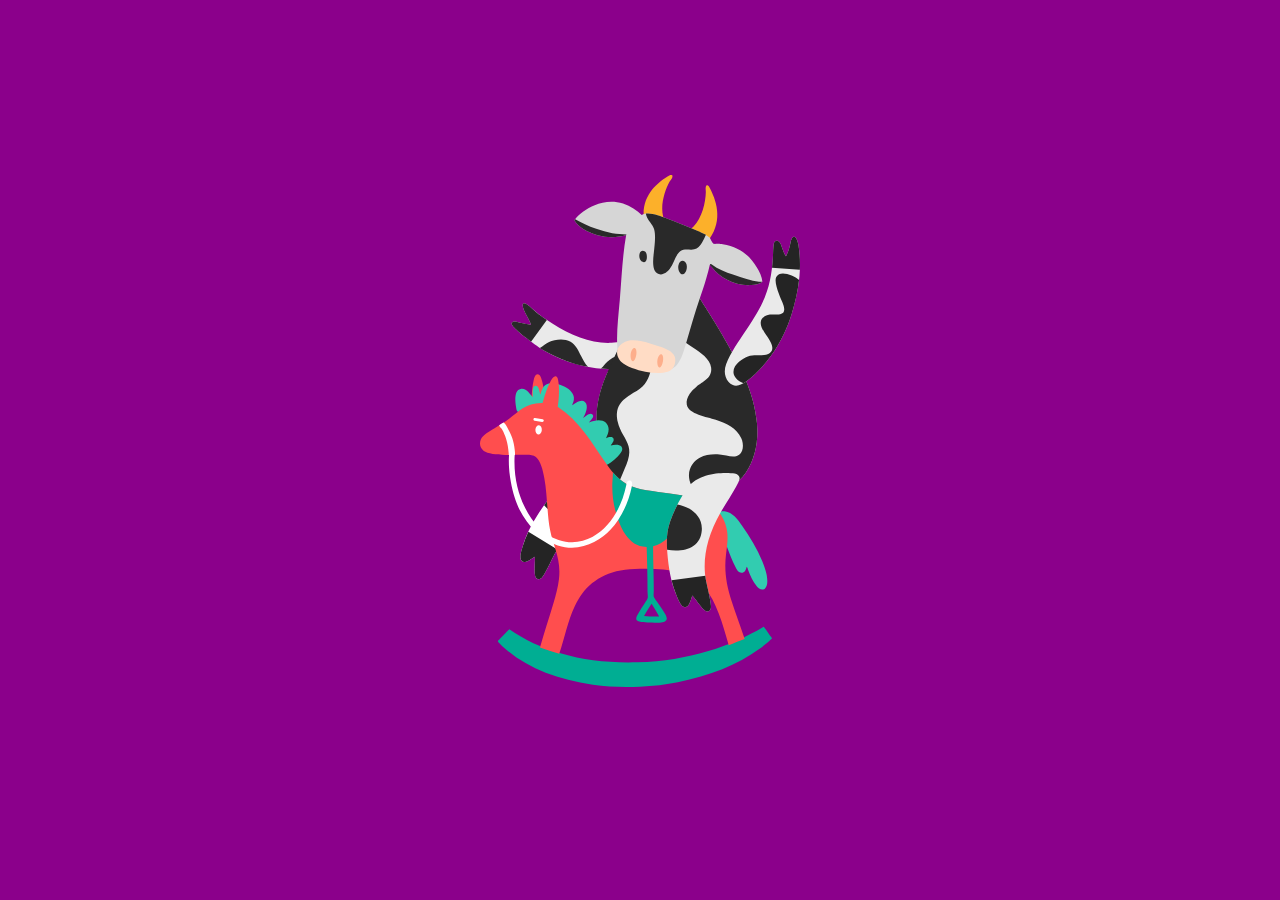
<file: svg-animation/index.html>
<!DOCTYPE html>
<html lang="en">
<head>
    <meta charset="UTF-8">
    <meta http-equiv="X-UA-Compatible" content="IE=edge">
    <meta name="viewport" content="width=device-width, initial-scale=1.0">
    <title>Document</title>
    <link rel="stylesheet" href="style.css">
</head>
<body>
    <svg width="550" height="550" viewBox="0 0 512 550" fill="none" xmlns="http://www.w3.org/2000/svg">
        <g id="sticker 1">
          <g id="right-leg">
            <path id="Vector" fill-rule="evenodd" clip-rule="evenodd" d="M150.848 381.692C146.57 384.314 140.745 388.942 137.801 386.036C134.754 383.02 137.456 375.397 138.644 371.44C142.872 357.467 149.886 345.129 158.184 333.007C163.237 325.616 169.764 316.644 179.836 310.431C187.726 305.562 197.071 301.053 206.146 297.798C208.978 296.782 212.208 295.585 214.598 295.018C235.414 290.062 254.765 307.687 260.602 313.665C262.329 315.427 262.598 318.444 261.764 319.925C260.5 322.169 255.889 323.705 253.378 324.744C244.376 328.453 234.308 331.476 225.577 334.821C198.655 345.135 180.3 360.879 170.799 378.838C167.116 385.807 164.754 391.804 160.228 399.177C158.589 401.846 156.977 404.676 153.989 404.171C150.164 403.519 150.701 396.087 150.675 393.305C150.626 388.864 151.091 385.635 150.848 381.692Z" fill="white"/>
            <path id="Vector_2" d="M160.231 399.178C164.757 391.806 167.119 385.808 170.802 378.839C171.598 377.346 172.467 375.875 173.382 374.412L144.369 356.625C142.139 361.392 140.202 366.303 138.645 371.441C137.457 375.398 134.754 383.021 137.802 386.037C140.745 388.943 146.571 384.315 150.849 381.693C151.092 385.636 150.627 388.865 150.679 393.306C150.705 396.089 150.169 403.52 153.993 404.172C156.98 404.677 158.591 401.847 160.231 399.178Z" fill="#242424"/>
            <path id="Vector_3" fill-rule="evenodd" clip-rule="evenodd" d="M199.434 336.836C206.691 329.055 206.284 319.235 202.926 311.426C201.677 308.507 199.558 305.021 196.834 301.542C190.867 304.182 185.035 307.224 179.838 310.431C170.988 315.89 164.876 323.477 160.095 330.253C172.265 343.661 187.699 349.416 199.434 336.836Z" fill="#292929"/>
          </g>
          <g id="right-hand">
            <path id="Vector_4" fill-rule="evenodd" clip-rule="evenodd" d="M258.768 162.063C260.249 161.98 258.598 159.023 261.017 159.032C263.62 161.056 263.738 164.175 264.395 166.53C265.793 171.503 266.934 175.936 267.674 181.606C268.009 184.24 268.586 187.358 267.372 188.957C266.222 190.466 261.396 191.534 258.157 192.163C248.98 193.937 239.099 194.218 230.616 194.195C205.52 194.131 183.218 188.79 159.39 175.174C154.117 172.157 146.719 166.462 142.368 163.063C140.176 161.35 137.176 159.147 133.944 156.147C130.975 153.39 126.541 149.734 127.838 147.73C129.659 144.919 134.712 147.359 137.568 148.049C141.071 148.89 144.87 149.533 147.133 150.085C146.41 145.982 138.788 135.432 138.657 130.582C138.52 125.269 144.792 130.539 147.123 132.727C154.148 139.315 161.289 144.04 168.333 148.504C187.817 160.856 207.399 168.895 227.594 167.855C238.089 167.319 247.633 164.458 258.768 162.063Z" fill="#EAEAEA"/>
            <path id="Vector_5" d="M147.122 132.726C144.791 130.539 138.519 125.268 138.656 130.581C138.786 135.431 146.409 145.98 147.132 150.084C144.869 149.531 141.071 148.889 137.567 148.048C134.711 147.358 129.658 144.918 127.837 147.729C126.54 149.732 130.974 153.389 133.943 156.146C137.174 159.146 140.175 161.35 142.367 163.062C143.692 164.097 145.306 165.344 147.049 166.664L162.866 144.967C157.611 141.473 152.336 137.616 147.122 132.726Z" fill="#292929"/>
            <path id="Vector_6" fill-rule="evenodd" clip-rule="evenodd" d="M204.034 191.857C201.114 188.91 198.966 184.695 197.365 181.515C194.502 175.843 191.677 169.609 186.584 166.735C179.889 162.948 170.445 164.491 165.116 167.037C162.033 168.516 159.092 171.148 155.885 172.994C157.113 173.804 158.298 174.547 159.39 175.172C174.517 183.817 189.031 189.116 204.034 191.857Z" fill="#292929"/>
            <path id="Vector_7" fill-rule="evenodd" clip-rule="evenodd" d="M236.374 181.558C233.783 180.727 230.917 181.537 228.737 182.704C226.656 183.814 224.946 185.354 223.316 186.85C221.25 188.746 219.39 191.692 216.86 193.589C221.367 193.986 225.942 194.182 230.615 194.194C234.502 194.205 238.687 194.143 242.959 193.911C241.994 188.427 240.391 182.844 236.374 181.558Z" fill="#292929"/>
          </g>
          <g id="body">
            <path id="Vector_8" fill-rule="evenodd" clip-rule="evenodd" d="M306.551 91.86C305.632 92.122 307.269 93.405 306.284 93.733C299.452 89.817 291.525 94.853 286.2 99.088C282.158 102.308 278.695 105.974 275.757 109.262C261.136 125.65 249.562 143.878 239.199 163.964C235.555 171.027 249.468 179.491 246.044 187.014C244.252 190.951 224.975 193.834 223.173 198.056C216.742 213.119 211.151 230.318 212.837 251.978C213.768 263.957 215.95 276.021 219.262 286.785C222.512 297.349 227.331 306.347 235.327 311.69C240.774 315.325 248.775 316.844 257.019 317.846C265.393 318.864 274.355 319.906 281.914 320.525C299.184 321.935 319.214 321.064 332.792 317.31C347.187 313.332 357.319 305.865 364.384 293.482C371.029 281.832 374.681 266.35 372.952 247.96C369.893 215.376 355.474 190.584 342.697 167.635C335.979 155.571 328.944 144.384 321.815 133.092C318.054 127.134 314.716 121.541 312.175 115.153C309.489 108.413 307.701 100.814 306.818 91.859C306.731 91.86 306.643 91.86 306.551 91.86Z" fill="#EAEAEA"/>
            <path id="Vector_9" fill-rule="evenodd" clip-rule="evenodd" d="M372.953 247.96C369.894 215.375 355.475 190.584 342.698 167.635C335.98 155.571 328.945 144.384 321.816 133.092C318.055 127.134 314.717 121.541 312.176 115.153C310.309 110.468 308.886 105.354 307.889 99.672C307.889 99.747 307.895 99.816 307.893 99.893C307.683 109.644 298.054 115.805 293.434 123.187C288.82 130.547 284.996 144.095 289.416 154.512C292.775 162.428 301.416 167.596 309.228 172.72C316.005 177.163 326.21 183.908 327.169 192.804C328.324 203.519 318.19 206.784 312.712 211.546C310.253 213.682 307.718 215.926 305.748 218.775C303.684 221.77 302.018 225.826 302.8 229.754C304.699 239.234 322.806 241.884 331.721 244.75C342.889 248.34 352.426 253.065 357.155 262.958C359.985 268.864 360.013 278.596 352.877 280.897C347.912 282.499 341.354 280.066 335.47 279.558C328.159 278.927 321.216 279.917 316.194 282.504C310.473 285.447 305.08 291.457 304.947 300.176C304.836 307.22 308.814 313.747 312.979 318.921C313.4 319.443 313.843 319.943 314.291 320.437C321.082 319.816 327.442 318.791 332.793 317.312C347.188 313.334 357.32 305.867 364.385 293.484C371.03 281.832 374.682 266.35 372.953 247.96Z" fill="#292929"/>
            <path id="Vector_10" fill-rule="evenodd" clip-rule="evenodd" d="M246.078 219.887C250.467 217.097 255.09 215.097 258.773 211.319C264.598 205.352 267.376 196.314 267.513 188.28C267.707 176.662 262.897 166.758 260.681 155.459C258.931 146.524 259.059 137.349 261.638 126.887C248.817 144.664 238.437 164.308 228.635 185.842C220.447 203.828 210.677 224.247 212.836 251.977C213.767 263.956 215.949 276.02 219.261 286.784C222.131 296.112 226.228 304.214 232.652 309.662C234.301 307.836 235.764 305.414 236.888 302.702C239.335 296.771 242.375 290.317 243.994 285.052C247.493 273.68 243.694 267.954 239.218 260.064C236.884 255.949 234.716 251.206 233.709 246.748C232.738 242.418 232.126 236.886 234.595 231.436C236.936 226.27 241.902 222.54 246.078 219.887Z" fill="#292929"/>
          </g>
          <g id="toy">
            <path id="Vector_11" fill-rule="evenodd" clip-rule="evenodd" d="M147.342 230.99C150.907 231.328 157.986 231.845 161.381 230.128C161.225 223.502 159.982 212.551 157.927 205.514C157.358 203.56 156.441 199.252 153.609 199.252C151.164 199.252 150.333 202.585 149.716 205.08C148.424 210.324 148.032 216.447 147.559 222.355C147.319 225.38 146.681 228.384 147.342 230.99Z" fill="#FF4E4E"/>
            <path id="Vector_12" fill-rule="evenodd" clip-rule="evenodd" d="M188.157 230.343C188.771 227.872 190.281 226.214 189.881 222.354C189.635 219.949 188.027 217.277 186.428 215.662C182.781 211.974 174.74 208.783 168.721 208.32C160.375 207.675 158.162 212.969 156.411 219.548C155.202 216.48 155.072 210.165 151.233 210.694C147.968 211.145 148.712 218.199 148.856 222.139C145.806 219.5 142.868 212.751 136.547 213.933C129.26 215.301 131.369 228.85 132.881 235.741C133.76 236.084 133.798 237.27 134.605 237.688C138.675 236.849 141.687 235.576 146.695 235.741C175.639 236.71 190.727 257.124 205.864 273.747C209.601 277.857 212.847 282.433 216.007 287.786C217.275 289.919 219.361 294.778 220.76 290.807C225.414 289.146 231.565 284.179 235.231 279.797C236.996 277.68 239.648 274.657 237.388 271.588C235.695 269.287 230.209 269.559 226.808 270.508C227.479 268.805 230.195 266.754 229.617 264.031C228.946 260.882 224.522 261.983 222.058 263.166C222.996 260.842 224.711 257.955 224.647 254.315C224.559 248.454 220.307 245.289 214.719 245.246C211.45 245.218 208.324 246.292 205.216 247.403C205.542 245.957 211.19 241.774 208.457 239.414C205.634 236.979 201.373 242.039 198.954 242.867C201.529 239.404 205.082 230.463 200.898 226.889C197.006 223.565 191.053 228.656 188.157 230.343Z" fill="#32CCB0"/>
            <path id="Vector_13" fill-rule="evenodd" clip-rule="evenodd" d="M331.322 338.528C331.459 341.519 332.503 344.408 333.479 347.162C336.243 354.936 339.295 362.325 342.335 370.269C345.094 377.483 348.028 385.694 351.838 392.729C353.177 395.214 354.647 397.695 357.448 397.695C360.835 397.695 361.932 394.764 362.631 391.648C363.706 392.47 363.706 393.927 364.143 395.104C366.241 400.769 368.797 406.733 372.779 411.302C374.324 413.062 376.346 415.058 379.261 414.536C381.122 414.203 382.802 411.486 383.142 408.706C384.108 400.958 380.761 392.374 378.181 386.036C373.09 373.54 365.605 361.769 358.095 350.839C354.032 344.915 348.568 337.261 340.605 336.37C336.232 335.88 333.606 336.768 331.322 338.528Z" fill="#32CCB0"/>
            <path id="Vector_14" fill-rule="evenodd" clip-rule="evenodd" d="M379.693 451.678C346.542 471.372 305.191 485.685 253.586 487.307C200.313 488.982 156.442 476.188 125.318 454.264C122.538 457.084 119.774 459.811 116.684 463.12C116.077 463.774 113.889 465.952 113.875 466.141C113.828 466.774 118.734 471.499 119.488 472.191C141.61 492.442 172.123 504.542 208.889 509.762C236.21 513.646 268.36 512.278 293.747 507.171C325.644 500.757 353.251 489.868 375.589 473.7C380.077 470.457 384.487 467.237 388.113 463.337C385.081 459.674 382.752 455.309 379.693 451.678Z" fill="#00AE93"/>
            <path id="Vector_15" fill-rule="evenodd" clip-rule="evenodd" d="M158.572 227.969C141.866 227.565 134.657 236.669 125.102 243.732C120.798 246.914 115.353 250.178 110.203 253.45C105.684 256.32 98.709 259.755 96.814 264.463C94.473 270.279 97.641 274.845 101.347 276.768C106.393 279.388 116.342 280.009 124.022 280.009C128.156 280.009 132.616 279.796 136.761 279.796C143.052 279.796 148.23 279.106 151.877 281.955C156.556 285.605 158.841 295.063 160.296 302.896C163.485 319.942 162.925 338.875 166.131 355.373C169.256 371.452 177.3 383.76 174.982 403.954C174.002 412.491 171.739 420.338 169.584 427.708C165.15 442.914 160.253 457.094 155.978 472.406C162.318 474.565 168.628 476.745 175.202 478.668C180.923 462.832 183.621 446.164 190.528 431.809C192.744 427.215 195.153 422.951 198.087 418.852C204.073 410.511 211.568 404.745 220.977 400.283C230.213 395.908 241.953 394.238 255.742 393.806C269.804 393.367 283.321 394.271 294.395 396.615C305.939 399.053 313.921 404.096 320.309 411.943C332.463 426.894 338.498 448 344.711 470.245C349.986 468.11 355.058 465.766 360.689 463.985C356.161 450.556 351.415 438.164 347.087 424.47C342.889 411.204 339.788 396.003 342.117 378.475C343.185 370.432 344.347 361.703 342.762 354.288C341.13 346.604 338.352 341.476 334.131 336.368C329.985 331.358 325.192 327.373 319.013 324.923C312.989 322.532 305.825 321.462 297.42 320.172C289.563 318.967 281.806 317.878 274.1 316.933C266.021 315.941 258.507 314.998 251.642 312.83C237.884 308.483 230.063 299.883 222.49 289.08C208.095 268.545 195.655 246.128 173.686 231.855C174.834 225.954 175.46 215.537 174.551 207.666C174.27 205.221 173.783 200.827 171.31 201.191C168.936 201.538 167.639 204.437 166.564 206.371C163.275 212.295 160.386 221.777 158.572 227.969Z" fill="#FF4E4E"/>
            <path id="Vector_16" fill-rule="evenodd" clip-rule="evenodd" d="M124.457 254.745C123.229 252.358 121.773 248.847 119.442 247.608C118.051 248.51 116.618 249.417 115.171 250.325C115.494 252.087 117.238 253.036 117.975 254.314C121.464 260.354 124.091 268.237 124.67 278.066C124.711 278.742 124.741 279.389 124.778 280C126.814 279.988 128.907 279.939 131.005 279.888C131.045 278.28 130.887 276.49 130.717 274.826C129.786 265.653 127.807 261.271 124.457 254.745Z" fill="white"/>
            <path id="Vector_17" fill-rule="evenodd" clip-rule="evenodd" d="M151.417 254.617C151.209 257.152 152.461 259.32 154.226 259.471C155.988 259.617 157.587 257.685 157.802 255.153C158.015 252.621 156.756 250.447 154.998 250.301C153.229 250.152 151.632 252.085 151.417 254.617Z" fill="white"/>
            <path id="Vector_18" d="M158.423 246.926C159.082 246.926 159.656 246.444 159.758 245.776C159.871 245.037 159.361 244.349 158.617 244.243L150.971 243.118C150.243 243.009 149.549 243.517 149.44 244.254C149.334 244.993 149.844 245.678 150.583 245.789L158.227 246.911C158.296 246.921 158.36 246.926 158.423 246.926Z" fill="white"/>
            <path id="Vector_19" d="M233.502 342.846C235.626 349.333 238.253 355.436 242.138 360.551C246.818 366.719 252.546 371.715 262.654 371.996C262.888 379.241 263.1 386.427 263.256 393.703C263.417 401.149 263.518 408.689 263.518 416.479C263.518 418.567 264.009 420.965 263.733 422.741C263.495 424.255 261.824 426.461 260.709 428.139C258.38 431.663 256.736 434.226 254.449 438.287C253.466 440.026 251.85 442.348 252.285 444.337C253.107 448.06 263.177 447.354 267.838 447.576C273.481 447.843 282.002 448.7 282.737 444.118C283.068 442.039 281.528 439.524 280.361 437.643C277.822 433.552 275.908 431.123 273.234 427.063C272.185 425.468 270.047 422.816 269.776 421.663C269.358 419.861 269.776 417.411 269.776 415.186C269.776 408.048 269.597 400.97 269.422 393.82C269.247 386.462 269.077 379.021 269.129 371.353C280.338 368.455 287.318 360.263 292.234 350.84C296.486 342.704 300.244 332.608 299.673 320.518C298.924 320.407 298.185 320.291 297.419 320.175C289.562 318.97 281.805 317.881 274.099 316.936C266.02 315.944 258.506 315.001 251.641 312.833C241.703 309.691 234.867 304.327 228.985 297.519C228.935 301.24 228.406 304.913 228.319 308.515C228.007 321.687 230.053 332.313 233.502 342.846ZM267.619 428.788C270.149 433.019 272.778 437.157 275.178 441.527C269.903 441.543 264.607 441.588 260.064 440.88C262.524 436.794 264.801 432.513 267.619 428.788Z" fill="#00AE93"/>
            <path id="Vector_20" fill-rule="evenodd" clip-rule="evenodd" d="M128.596 275.806C125.709 275.173 125.107 277.762 124.927 281.636C124.504 290.671 125.465 299.284 126.871 307.117C128.73 317.527 131.834 327.548 135.72 334.977C143.94 350.672 156.25 364.76 173.726 370.387C196.169 377.615 215.533 366.367 226.628 354.624C236.486 344.199 244.302 328.59 247.794 311.435C248.488 308.005 248.111 305.511 245.632 305.39C242.703 305.253 242.592 308.593 242.179 310.573C238.822 326.728 232.118 340.11 222.962 350.305C213.244 361.117 195.806 372.16 174.596 364.989C158.467 359.537 147.596 346.32 140.474 331.516C134.309 318.701 129.835 302.886 130.543 282.5C130.63 279.876 131.6 276.47 128.596 275.806Z" fill="white"/>
          </g>
          <g id="head">
            <path id="Vector_21" fill-rule="evenodd" clip-rule="evenodd" d="M322.586 10.283C320.98 12.173 321.849 14.679 321.826 16.935C321.694 27.182 317.997 42.912 309.573 51.577C306.391 54.851 302.548 56.85 299.824 60.258C308.323 61.054 316.797 61.775 325.721 63.601C339.129 44.734 332.342 24.946 324.949 11.568C324.599 10.937 324.02 10.278 322.586 10.283Z" fill="#FCB02A"/>
            <path id="Vector_22" fill-rule="evenodd" clip-rule="evenodd" d="M288.412 0.490999C288.825 2.882 286.876 4.495 285.797 6.371C280.903 14.884 276.296 29.766 279.065 41.273C280.114 45.62 282.33 49.255 282.937 53.479C275.475 49.733 268.081 45.941 259.775 42.828C257.84 20.335 273.143 7.532 285.818 0.326999C286.42 -0.0140014 287.217 -0.257001 288.412 0.490999Z" fill="#FCB02A"/>
            <path id="Vector_23" fill-rule="evenodd" clip-rule="evenodd" d="M190.368 45.317C194.225 52.099 203.398 57.369 213.657 60.3C224.063 63.274 234.775 62.388 242.164 60.028C238.243 82.578 237.673 102.763 235.805 124.696C234.468 140.376 232.356 156.737 233.308 171.839C233.667 177.454 234.381 182.977 237.763 185.942C242.504 190.085 254.833 192.755 261.65 194.17C273.702 196.676 286.931 197.321 293.216 189.427C297.584 183.942 299.998 175.074 302.615 166.39C305.157 157.948 307.677 148.884 310.198 140.687C315.605 123.086 322.193 106.461 325.817 89.677C327.095 90.123 327.541 91.718 328.345 92.795C335.564 102.513 351.337 111.483 367.338 110.082C371.264 109.739 375.622 109.291 378.386 106.794C377.942 101.373 375.49 96.776 372.891 92.432C366.763 82.173 356.634 71.751 338.714 69.181C337.552 69.016 335.674 68.926 334.098 68.845C332.718 68.779 330.484 69.19 329.688 68.836C328.337 68.236 326.719 63.814 325.481 62.531C322.79 59.755 317.695 57.632 312.633 55.425C303.548 51.466 292.89 47.108 283.566 43.682C274.627 40.394 264.389 36.125 257.728 39.926C252.55 35.291 246.933 31.169 239.043 28.592C228.559 25.164 218.723 26.931 210.722 30.291C202.639 33.69 195.168 38.712 190.368 45.317Z" fill="#D6D6D6"/>
            <path id="Vector_24" fill-rule="evenodd" clip-rule="evenodd" d="M300.624 86.443C298.108 84.917 295.567 86.417 294.513 89.875C293.492 93.229 295.3 99.496 299.039 99.3C300.707 99.21 302.372 96.498 302.814 93.073C303.126 90.719 302.455 87.558 300.624 86.443Z" fill="#292929"/>
            <path id="Vector_25" fill-rule="evenodd" clip-rule="evenodd" d="M261.062 76.607C253.881 71.991 253.278 87.582 260.065 87.126C263.776 86.88 263.568 78.22 261.062 76.607Z" fill="#292929"/>
            <path id="Vector_26" fill-rule="evenodd" clip-rule="evenodd" d="M266.696 168.66C259.434 166.456 250.616 164.33 244.229 165.757C240.565 166.574 234.65 169.688 233.304 175.152C232.196 179.669 234.835 184.712 237.695 187.306C242.188 191.381 252.86 195.205 261.251 196.83C266.396 197.829 271.864 198.257 276.705 197.969C283.482 197.565 288.849 196.391 290.876 188.837C294.362 175.882 279.624 172.579 266.696 168.66Z" fill="#FFDCC5"/>
            <path id="Vector_27" fill-rule="evenodd" clip-rule="evenodd" d="M278.089 179.685C276.544 178.4 274.718 180.084 273.726 183.552C272.76 186.921 273.44 192.906 275.956 192.399C277.073 192.172 278.413 189.38 279.003 185.988C279.4 183.656 279.22 180.62 278.089 179.685Z" fill="#FDAE8B"/>
            <path id="Vector_28" fill-rule="evenodd" clip-rule="evenodd" d="M251.384 173.43C249.834 172.147 248.008 173.829 247.016 177.302C246.055 180.668 246.735 186.656 249.246 186.148C250.368 185.926 251.71 183.127 252.293 179.737C252.69 177.408 252.511 174.368 251.384 173.43Z" fill="#FDAE8B"/>
            <path id="Vector_29" fill-rule="evenodd" clip-rule="evenodd" d="M310.222 74.363C313.678 73.605 315.981 71.058 317.956 67.756C319.425 65.315 320.851 62.555 321.912 59.856C319.255 58.279 315.944 56.868 312.634 55.425C303.549 51.466 292.891 47.107 283.567 43.682C276.319 41.015 268.217 37.706 261.86 38.576C261.959 39.104 262.075 39.634 262.232 40.172C263.791 45.499 268.558 49.002 270.065 54.022C271.948 60.31 270.71 69.804 269.758 78.247C268.976 85.152 267.731 96.913 274.719 99.101C279.11 100.476 283.147 97.296 285.633 94.124C290.098 88.438 291.527 79.278 296.584 75.895C300.371 73.361 306.031 75.279 310.222 74.363Z" fill="#292929"/>
            <path id="Vector_30" fill-rule="evenodd" clip-rule="evenodd" d="M242.559 59.575C238.036 58.886 233.25 59.19 228.27 58.181C223.078 57.13 217.548 55.595 212.24 53.866C204.319 51.283 197.194 47.651 191.181 44.251C190.903 44.602 190.63 44.956 190.368 45.317C194.225 52.099 203.398 57.369 213.657 60.3C224.063 63.274 234.775 62.388 242.164 60.028C242.159 60.057 242.155 60.085 242.15 60.113C242.286 59.935 242.428 59.757 242.559 59.575Z" fill="#292929"/>
            <path id="Vector_31" fill-rule="evenodd" clip-rule="evenodd" d="M374.961 106.688C367.213 105.916 358.279 102.684 349.645 99.752C341.163 96.865 333.528 93.709 328.17 89.642C327.726 89.309 327.546 89.207 326.677 88.992C326.195 89.099 325.96 89.379 325.848 89.725C326.426 90.812 327.553 91.734 328.345 92.796C335.564 102.514 351.337 111.484 367.338 110.083C371.264 109.741 375.622 109.292 378.386 106.795C378.384 106.771 378.379 106.748 378.377 106.724C377.288 106.651 376.123 106.801 374.961 106.688Z" fill="#292929"/>
          </g>
          <g id="left-hand">
            <path id="Vector_32" fill-rule="evenodd" clip-rule="evenodd" d="M401.928 81.369C403.797 77.854 404.682 74.882 405.802 70.956C406.463 68.632 407.061 61.871 409.856 61.668C412.313 61.486 413.957 66.825 414.46 69.933C418.046 92.055 415.121 115.04 407.777 138.728C403.608 152.162 397.584 166.139 386.985 180.842C379.74 190.896 370.728 200.666 362.189 206.538C357.103 210.034 350.661 213.537 344.633 207.086C342.049 204.32 340.761 199.799 340.785 196.39C340.858 187.305 349.282 174.442 356.399 163.746C364.294 151.89 372.013 140.646 377.092 130.469C385.606 113.4 387.746 99.054 388.844 83.487C389.201 78.477 388.976 73.334 389.846 68.364C390.094 66.961 391.488 65.605 393.061 65.732C396.16 65.98 397.4 70.634 398.289 73.133C399.533 76.602 400.227 78.794 401.928 81.369Z" fill="#EAEAEA"/>
            <path id="Vector_33" d="M409.856 61.668C407.061 61.871 406.464 68.632 405.802 70.956C404.682 74.882 403.796 77.854 401.928 81.369C400.227 78.794 399.533 76.602 398.288 73.134C397.4 70.635 396.16 65.981 393.06 65.733C391.487 65.606 390.093 66.961 389.845 68.365C388.976 73.335 389.2 78.478 388.843 83.488C388.626 86.578 388.364 89.618 388.023 92.641L415.869 94.751C416.209 86.365 415.781 78.093 414.459 69.933C413.957 66.825 412.313 61.487 409.856 61.668Z" fill="#242424"/>
            <path id="Vector_34" fill-rule="evenodd" clip-rule="evenodd" d="M386.985 180.842C397.584 166.14 403.608 152.162 407.777 138.728C411.303 127.353 413.797 116.143 415.054 105.11C413.045 103.344 410.604 101.803 407.645 100.542C401.489 97.92 394.868 97.077 392.26 101.938C389.211 107.636 397.405 124.8 398.56 127.797C399.479 130.171 401.028 134.017 399.76 136.717C397.691 141.141 387.897 138.855 383.9 139.946C380.688 140.822 377.002 142.977 376.719 147.394C376.424 152.066 380.085 156.892 383.059 161.366C385.96 165.734 389.966 171.472 387.649 176.059C386.655 178.039 383.978 179.385 382.025 179.796C375.904 181.1 369.711 179.347 363.895 181.499C359.461 183.138 349.213 189.009 349.471 197.234C349.609 201.64 353.488 205.869 359.594 208.207C360.49 207.679 361.358 207.108 362.189 206.536C370.728 200.666 379.74 190.896 386.985 180.842Z" fill="#242424"/>
          </g>
          <g id="left-leg">
            <path id="Vector_35" fill-rule="evenodd" clip-rule="evenodd" d="M308.339 420.601C306.671 425.332 305.063 432.594 300.95 432.192C296.679 431.772 293.974 424.146 292.415 420.324C286.885 406.815 284.558 392.811 283.363 378.168C282.631 369.246 282.047 358.169 285.952 347.001C289.013 338.247 293.428 328.855 298.422 320.61C299.983 318.035 301.736 315.073 303.236 313.124C316.275 296.163 342.411 297.651 350.71 298.62C353.157 298.901 355.271 301.074 355.557 302.747C355.989 305.286 353.377 309.387 352.08 311.773C347.426 320.324 341.514 329.019 336.839 337.117C322.432 362.088 318.102 385.88 322.042 405.81C323.568 413.544 325.515 419.69 326.644 428.265C327.055 431.369 327.584 434.582 324.948 436.07C321.565 437.979 317.297 431.868 315.528 429.725C312.691 426.305 311.016 423.508 308.339 420.601Z" fill="#EAEAEA"/>
            <path id="Vector_36" d="M326.644 428.266C325.515 419.691 323.568 413.545 322.042 405.811C321.711 404.153 321.466 402.459 321.251 400.751L287.516 405.218C288.784 410.325 290.379 415.359 292.415 420.324C293.974 424.146 296.679 431.772 300.95 432.192C305.063 432.594 306.671 425.332 308.339 420.601C311.015 423.509 312.69 426.306 315.527 429.726C317.296 431.868 321.565 437.98 324.947 436.071C327.584 434.583 327.055 431.37 326.644 428.266Z" fill="#242424"/>
            <path id="Vector_37" fill-rule="evenodd" clip-rule="evenodd" d="M304.51 333.22C301.703 331.743 297.861 330.371 293.55 329.388C290.581 335.197 287.969 341.235 285.953 347.001C282.522 356.814 282.556 366.555 283.112 374.827C301.011 377.572 316.622 372.317 317.807 355.156C318.539 344.537 312.041 337.172 304.51 333.22Z" fill="#292929"/>
          </g>
        </g>
      </svg>
</body>
</html>
</file>
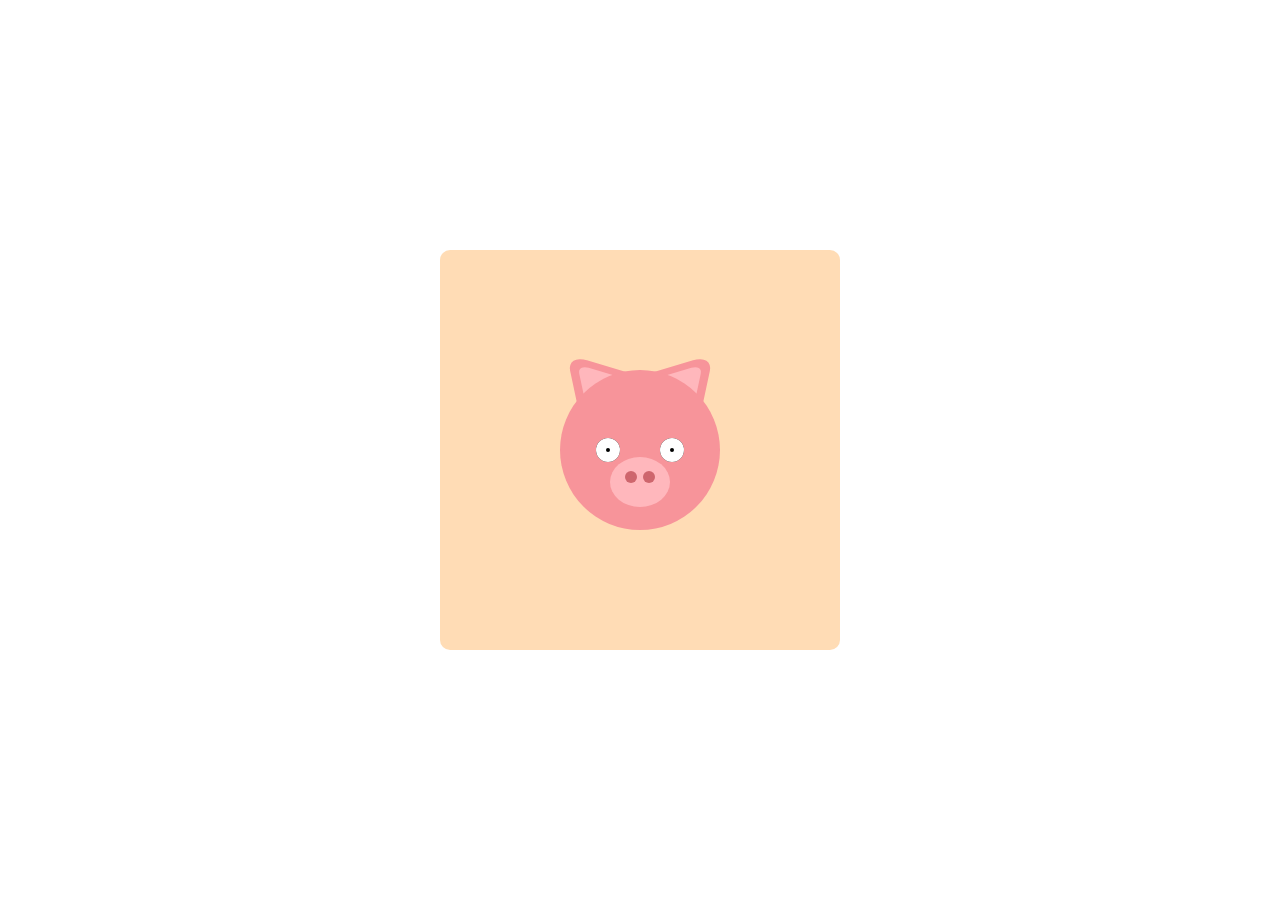
<file: 100days/day95/index.html>
<!DOCTYPE html>
<html lang="en">
  <head>
    <meta charset="UTF-8" />
    <meta http-equiv="X-UA-Compatible" content="IE=edge" />
    <meta name="viewport" content="width=device-width, initial-scale=1.0" />
    <title>Document</title>
    <link rel="stylesheet" href="style.css" />
  </head>
  <body>
    <div class="container">
      <div class="face">
        <div class="eye"></div>
        <div class="ear"></div>
        <div class="nose"></div>
      </div>
    </div>
  </body>
</html>
</file>
<file: svg-animation-2/style.css>
* {
  margin: 0;
  padding: 0;
  box-sizing: border-box;
}
body {
  display: flex;
  justify-content: center;
  align-items: center;
  min-height: 100vh;
  background-color: #111;
}
g[id] {
  transform-box: fill-box;
}
#left-hand {
  transform-origin: bottom left;
  animation: left-hand 1s linear alternate infinite;
}
@keyframes left-hand {
  from {
    transform: rotate(10deg);
  }
  to {
    transform: rotate(-10deg);
  }
}
#right-hand {
  transform-origin: bottom right;
  animation: right-hand 1s linear alternate infinite;
}
@keyframes right-hand {
  from {
    transform: rotate(-10deg);
  }
  to {
    transform: rotate(10deg);
  }
}
#head {
  transform-origin: center center;
  animation: head 1s linear alternate infinite;
}
@keyframes head {
  from {
    transform: rotate(-10deg);
  }
  to {
    transform: rotate(10deg);
  }
}
#tail {
  transform-origin: top right;
  animation: tail 1s linear alternate infinite;
}
@keyframes tail {
  from {
    transform: rotate(-10deg);
  }
  to {
    transform: rotate(10deg);
  }
}
path[id^="red-light-bulb"] {
  animation: red-light-bulb 1s linear alternate infinite;
}
@keyframes red-light-bulb {
  to {
    fill: #ff8395;
  }
}
path[id^="yellow-light-bulb"] {
  animation: yellow-light-bulb 1s linear alternate infinite;
}
@keyframes yellow-light-bulb {
  to {
    fill: #c27b02;
  }
}
#star path{
  animation: star 1s linear alternate infinite;
}
@keyframes star {
  to {
    fill: #ffe5b8;
  }
}
</file>
<file: svg-animation/style.css>
* {
  margin: 0;
  padding: 0;
  box-sizing: border-box;
}

body {
  display: flex;
  justify-content: center;
  align-items: center;
  min-height: 100vh;
  background-color: darkmagenta;
}
g[id] {
  transform-box: fill-box;
}
#toy {
  transform-origin: center center;
  animation: toy 2s alternate infinite;
}
@keyframes toy {
  0% {
    transform: rotate(-10deg);
  }
  100% {
    transform: rotate(10deg);
  }
}
#body {
  transform-origin: center center;
  animation: body 2s alternate infinite;
}
@keyframes body {
  to {
    transform: translateY(20px) rotate(-10deg);
  }
}
#right-leg {
  transform-origin: top right;
  animation: right-leg 2s alternate infinite;
}
@keyframes right-leg {
  to {
    transform: translateY(20px) rotate(-20deg);
  }
}
#left-leg {
  transform-origin: top right;
  animation: left-leg 2s alternate infinite;
}
@keyframes left-leg {
  to {
    transform: translateY(20px) rotate(20deg);
  }
}
#right-hand {
  transform-origin: bottom right;
  animation: right-hand 2s alternate infinite;
}
@keyframes right-hand {
  to {
    transform: translateY(20px) rotate(-20deg);
  }
}
#left-hand {
  transform-origin: bottom left;
  animation: left-hand 2s alternate infinite;
}
@keyframes left-hand {
  to {
    transform: translateY(20px) rotate(20deg);
  }
}
#head {
    transform-origin: center center;
    animation: head 2s alternate infinite;
  }
  @keyframes head {
    to {
      transform: translateY(20px) rotate(20deg);
    }
  }
</file>
<file: 100days/day95/style.css>
* {
  margin: 0;
  padding: 0;
  box-sizing: border-box;
}
body {
  display: flex;
  justify-content: center;
  align-items: center;
  height: 100vh;
}
.container {
  width: 400px;
  height: 400px;
  background-color: #ffdcb5;
  border-radius: 10px;
  display: flex;
  justify-content: center;
  align-items: center;
  z-index: -999;
}
.face {
  width: 160px;
  height: 160px;
  background-color: #f7949a;
  border-radius: 100%;
  position: relative;
}
.eye::after,
.eye::before {
  content: "";
  width: 24px;
  height: 24px;
  background-color: #000;
  border-radius: 100%;
  box-shadow: 0 0 0 10px #fff inset;
  position: absolute;
  top: 50%;
  left: 70%;
  transform: translate(-50%, -50%) scale(1, 1);
  animation: blink 3s infinite linear;
}
.eye::after {
  left: 30%;
}
.ear::after,
.ear::before {
  content: "";
  width: 40px;
  height: 40px;
  background-color: #ffb7bc;
  position: absolute;
  border-radius: 10px 0 0 0;
  box-shadow: 0 0 0 8px #f7949a;
  transform: translate(-140%, -0%) skew(30deg) rotate(20deg);
  left: 50%;
  top: 0;
  z-index: -1;
}
.ear::after {
  border-radius: 0 10px 0 0;
  transform: translate(40%, -0%) skew(-30deg) rotate(340deg);
}
.face .nose {
  width: 60px;
  height: 50px;
  background-color: #ffb7bc;
  border-radius: 100%;
  position: absolute;
  top: 70%;
  left: 50%;
  transform: translate(-50%, -50%);
}
.nose::after,
.nose::before {
  content: "";
  width: 12px;
  height: 12px;
  position: absolute;
  background-color: #ce666d;
  border-radius: 100%;
  top: 40%;
  left: 35%;
  transform: translate(-50%, -50%);
}
.nose::after {
  left: 65%;
}
@keyframes blink {
  0% {
    transform: translate(-50%, -50%) scale(1, 1);
  }
  97% {
    transform: translate(-50%, -50%) scale(1, 1);
  }
  98% {
    transform: translate(-50%, -50%) scale(1, 0.6);
  }
  100% {
    transform: translate(-50%, -50%) scale(1, 0);
  }
}
</file>
